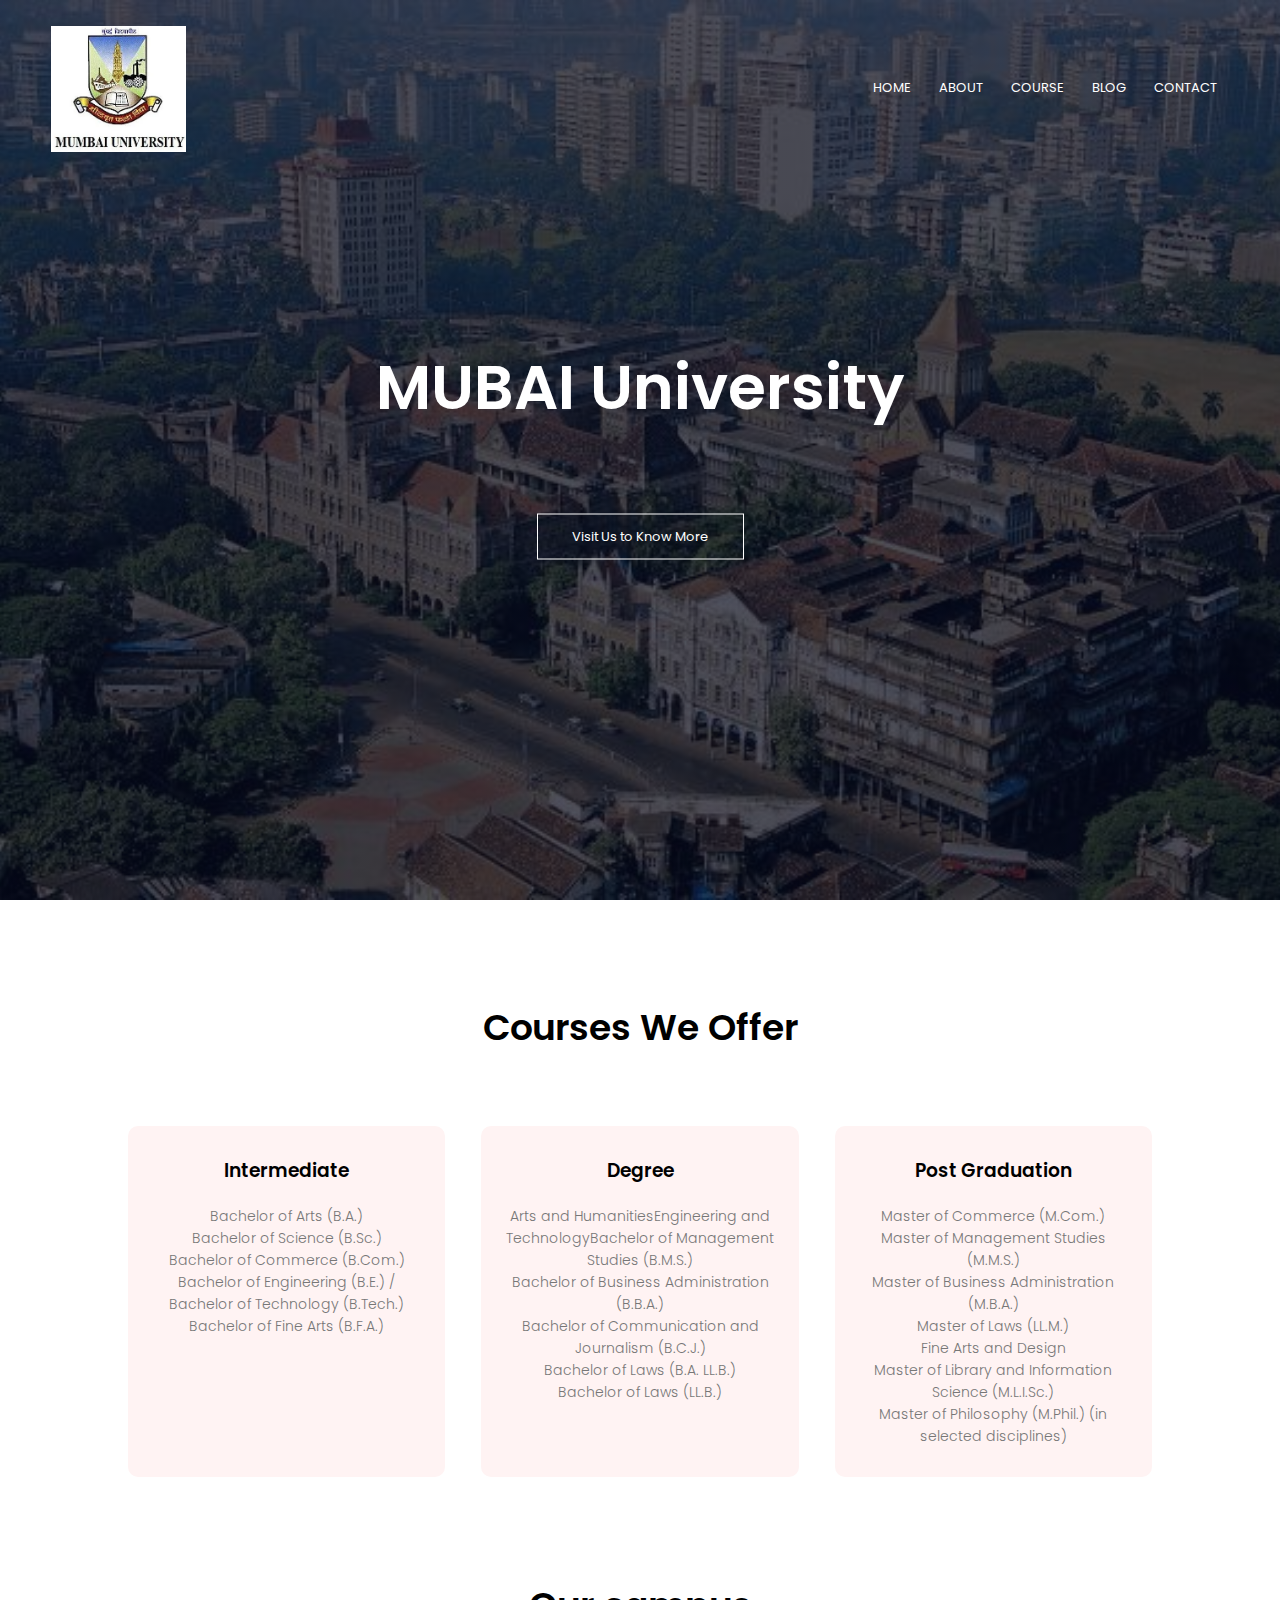
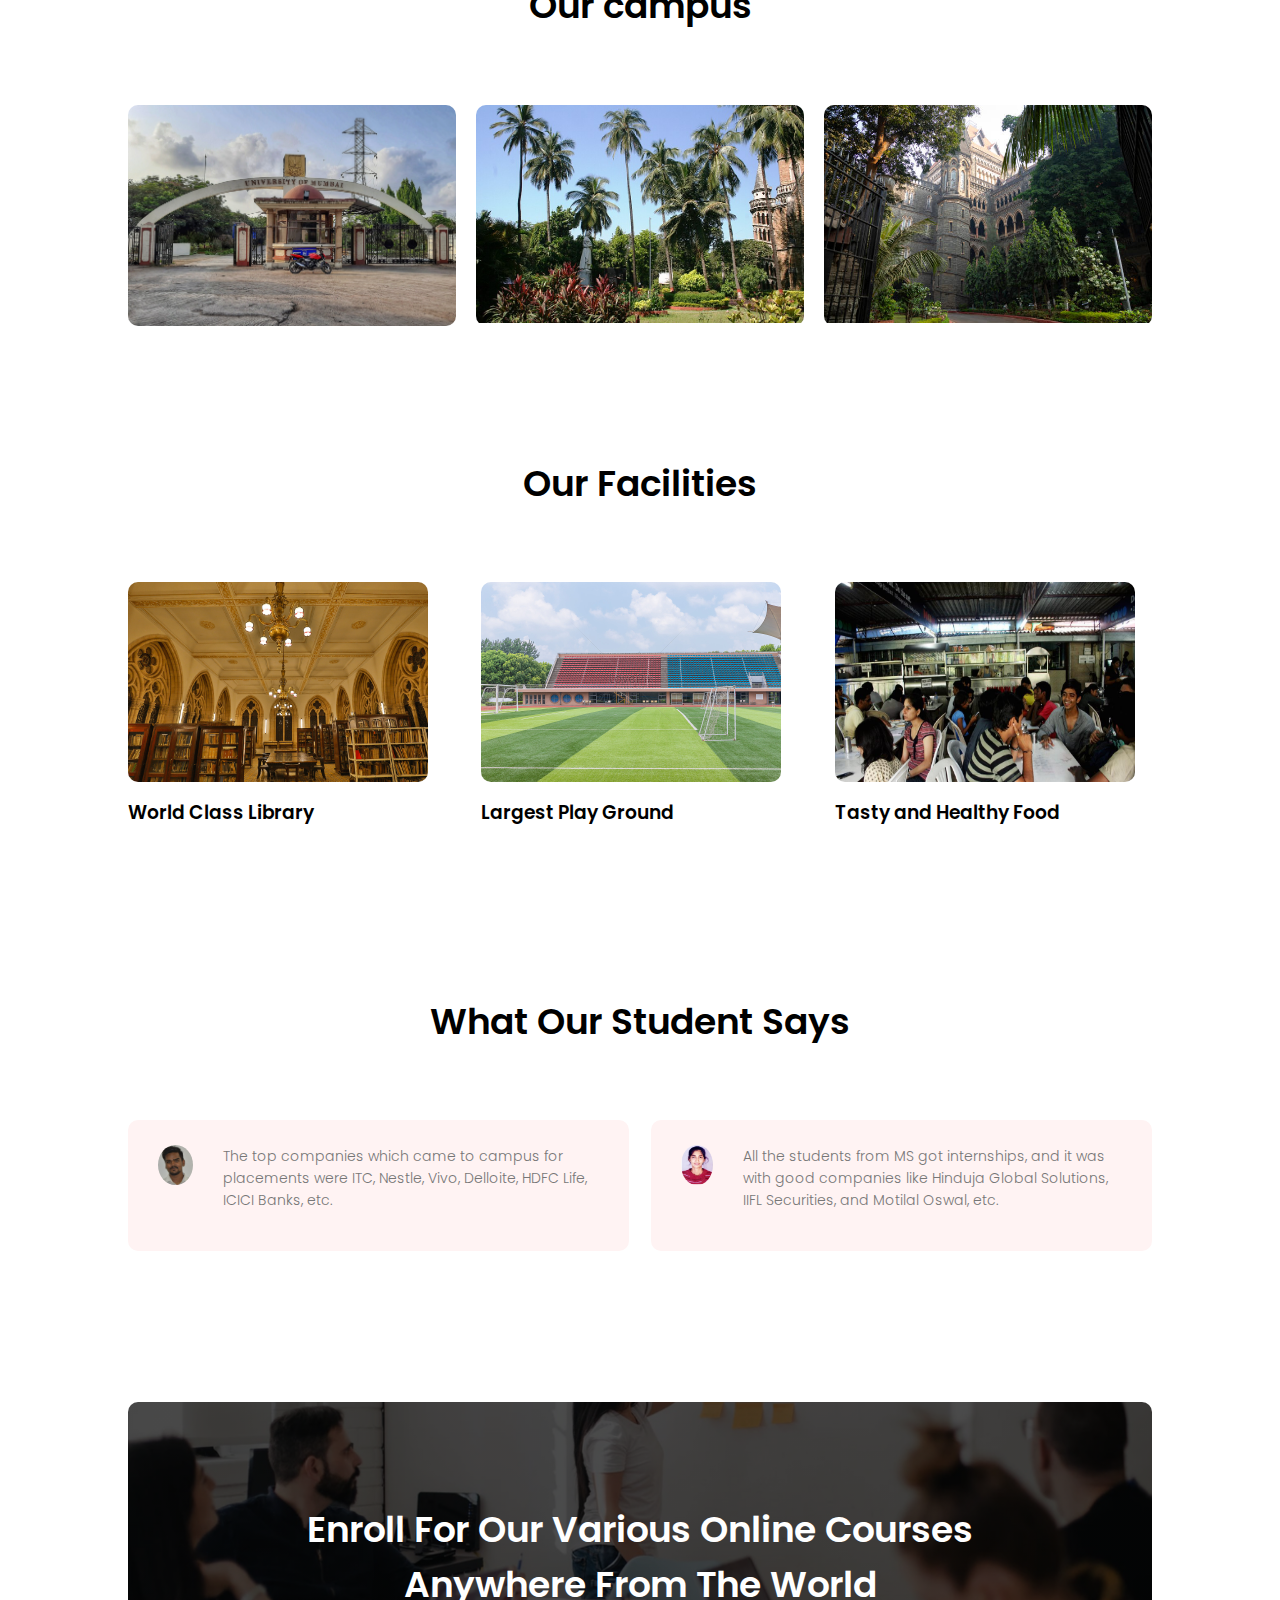
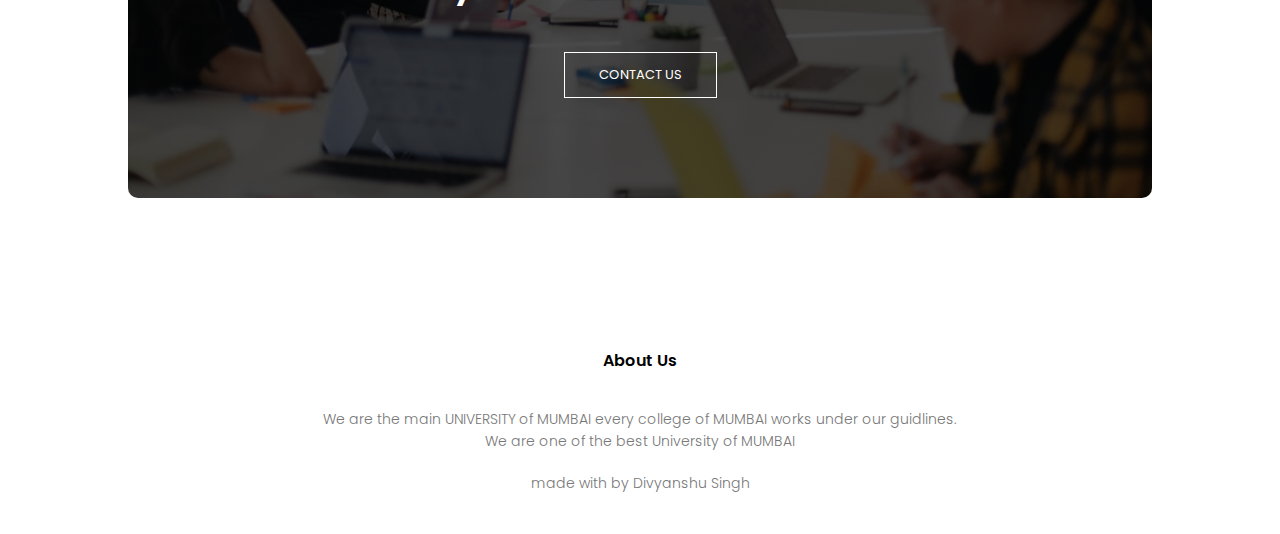
<file: index.html>
<html>
<head>
<meta name="viewport" content="width=device-width, initial-scale=1.0">
<title>MUMBAI UIVERSITY</title>
<link rel="stylesheet" href="style.css">
<link href="https://fonts.googleapis.com/css?family=Poppins:100,200,300,400,600,700&display=swap" rel="stylesheet">
<link rel="stylesheet" href="style.css"> 
</head>
<body>
    <section class="header">
        
        <nav>
            <a href="index.html"><img src="images/Mumbai_University.webp"></a>
            <div class="nav-links" id="navLinks">  
                <i class="fa fa-close" onclick="hideMenu()"></i>
                <ul>
                    <li><a href="index.html">HOME</a></li>
                    <li><a href="about.html">ABOUT</a></li>
                    <li><a href="course.html">COURSE</a></li>
                    <li><a href="blog.html">BLOG</a></li>
                    <li><a href="contact.html">CONTACT</a></li>
                </ul>
            </div>
            <i class="fa fa-bars" onclick="showMenu()"></i>
        </nav>
        
        <div class="text-box">
            <h1>MUBAI University</h1>
            <p></p>
            <a href="contact.html" class="hero-btn">Visit Us to Know More</a>
        </div>
    </section>
    
<!---------- course ----------->
    
    <section class="course">
        <h1>Courses We Offer</h1>
        <p></p>
        <div class="row">
            <div class="course-col">
                <h3>Intermediate</h3>
                <p>Bachelor of Arts (B.A.) <br>Bachelor of Science (B.Sc.) <br> Bachelor of Commerce (B.Com.) <br>Bachelor of Engineering (B.E.) / Bachelor of Technology (B.Tech.) <br>Bachelor of Fine Arts (B.F.A.)</p>
            </div>
            <div class="course-col">
                <h3>Degree</h3>
                <p>Arts and HumanitiesEngineering and TechnologyBachelor of Management Studies (B.M.S.) <br>Bachelor of Business Administration (B.B.A.) <br>Bachelor of Communication and Journalism (B.C.J.) <br> Bachelor of Laws (B.A. LL.B.) <br>Bachelor of Laws (LL.B.)</p>
            </div>
            <div class="course-col">
                <h3>Post Graduation</h3>
                <p>Master of Commerce (M.Com.) <br>Master of Management Studies (M.M.S.) <br>Master of Business Administration (M.B.A.) <br>Master of Laws (LL.M.) <br>Fine Arts and Design <br>Master of Library and Information Science (M.L.I.Sc.) <br>Master of Philosophy (M.Phil.) (in selected disciplines)</p>
            </div>
        </div>
    </section>
    
<!---------- campus ---------->
    
    <section class="campus">
        <h1>Our campus</h1>
        <p></p>
            <div class="row">
                <div class="campus-col">
                    <img src="images/campus1.jpg">
                    <div class="layer">
                        <h3></h3>
                    </div>
                </div>
                <div class="campus-col">
                    <img src="images/campusoppp.JPG">
                    <div class="layer">
                        <h3></h3>
                    </div>
                </div>
                <div class="campus-col">
                    <img src="images/campus3.jpg">
                    <div class="layer">
                        <h3></h3>
                    </div>
                </div>
                
            </div>
    </section>
    
<!---------- Facilities ---------->
    
    <section class="facility">
        <h1>Our Facilities</h1>
        <p></p>
            <div class="row">
                <div class="facility-col">
                    <img src="images/unilibrary.png">
                    <h3>World Class Library</h3>
                    <p></p>
                </div>
                <div class="facility-col">
                    <img src="images/playground.jpg">
                    <h3>Largest Play Ground</h3>
                    <p></p>
                </div>
                <div class="facility-col">
                    <img src="images/canteen.jpg">
                    <h3>Tasty and Healthy Food</h3>
                    <p></p>
                </div>
            </div>
    </section>
    
    
<!---------- testimonials ---------->
    
    <section class="testimonials">
        <h1>What Our Student Says</h1>
        <p></p>
            <div class="row">
                <div class="testimonial-col">
                    <img src="images/3.jpg">
                    <div> 
                        <p>The top companies which came to campus for placements were ITC, Nestle, Vivo, Delloite, HDFC Life, ICICI Banks, etc.</p>
                        <h3></h3>
                        <i class="fa fa-star"></i>
                        <i class="fa fa-star"></i>
                        <i class="fa fa-star"></i>
                        <i class="fa fa-star"></i>
                        <i class="fa fa-star-o"></i>
                    </div>
                </div>
                <div class="testimonial-col">
                    <img src="images/4.jpg">
                    <div>
                        <p>All the students from MS got internships, and it was with good companies like Hinduja Global Solutions, IIFL Securities, and Motilal Oswal, etc.</p>
                        <h3></h3>
                        <i class="fa fa-star"></i>
                        <i class="fa fa-star"></i>
                        <i class="fa fa-star"></i>
                        <i class="fa fa-star"></i>
                        <i class="fa fa-star-half-o"></i>
                    </div>
                </div>
                
            </div>
    </section>
    
<!------ Call To Action ------>

<section class="cta">
    
       <h1>Enroll For Our Various Online Courses<br>Anywhere From The World</h1>
        <a href="contact.html" class="hero-btn">CONTACT US</a>
    
</section>    
 
<!-------- footer ---------->

<section class="footer">
        <h4>About Us</h4>
        <p>We are the main UNIVERSITY of MUMBAI every college of MUMBAI works under our guidlines. <br>We are one of the best University of MUMBAI </p>
        <div class="icons">
            <a href=""><i class="fa fa-facebook"></i></a>
            <a href=""><i class="fa fa-twitter"></i></a>
            <a href=""><i class="fa fa-instagram"></i></a>
            <a href=""><i class="fa fa-linkedin"></i></a>
            
        </div>
        <a href="contact.html" class="footer-link"><p>made with <i class="fa fa-heart-o"></i> by Divyanshu Singh</p></a>
</section>    
  
  
<!----JavaScript for toggle menu---->
<script>
    var navLinks = document.getElementById("navLinks");

    function showMenu() {
        navLinks.style.right = "0";
    }

    function hideMenu() {
        navLinks.style.right = "-200px";
    }
</script> 
    
</body>
</html>
</file>
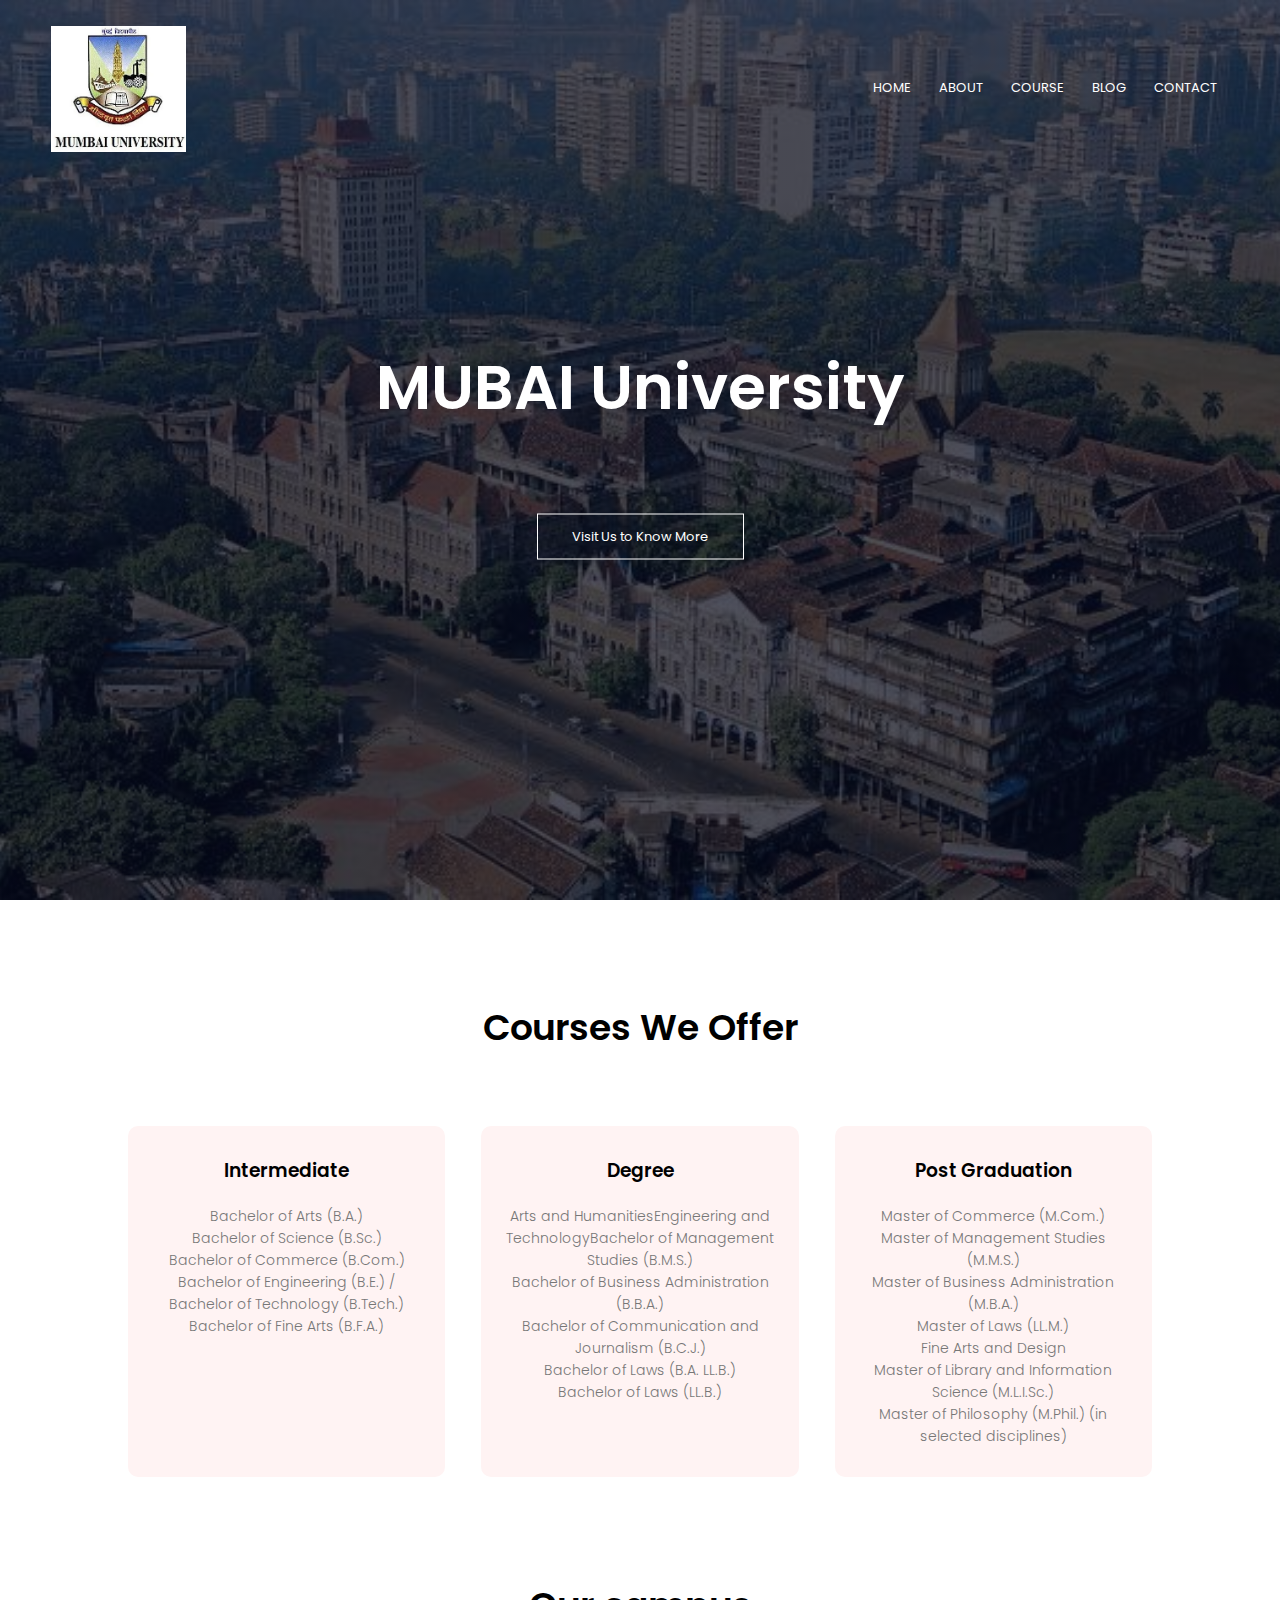
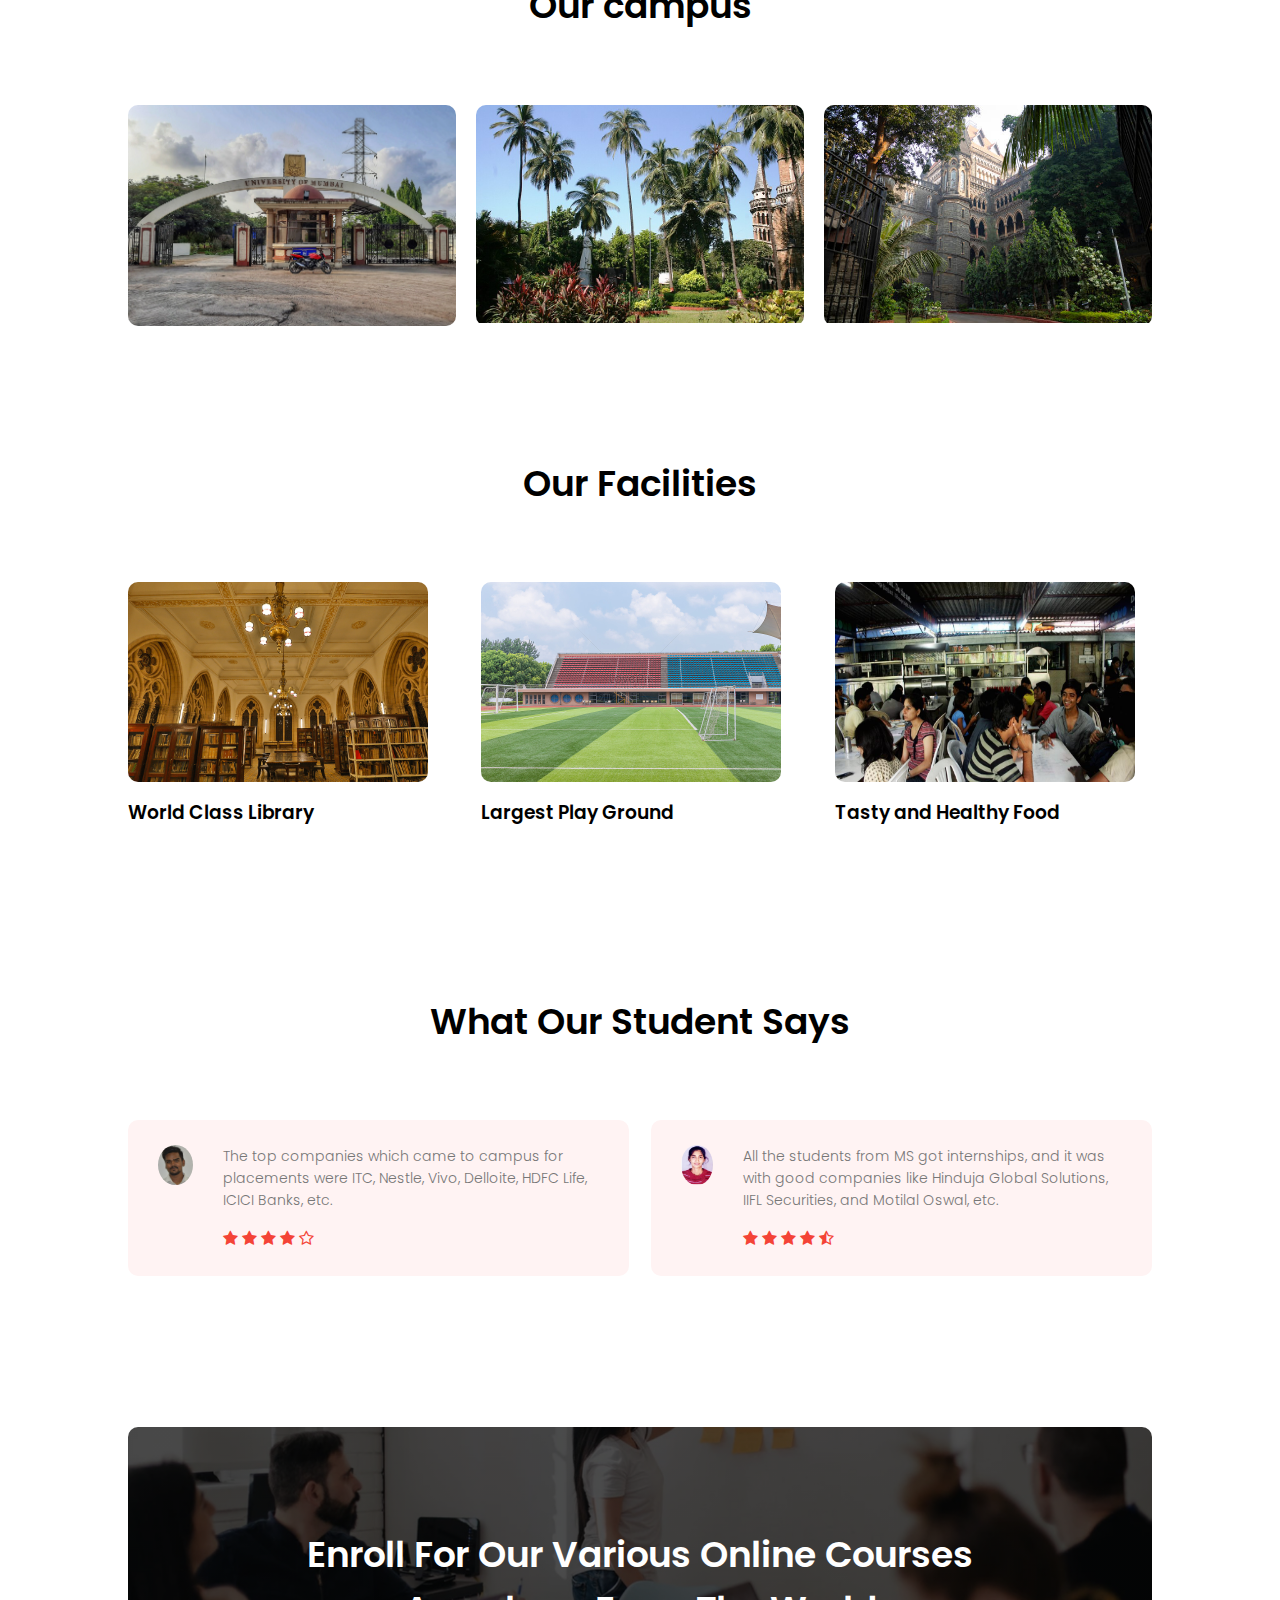
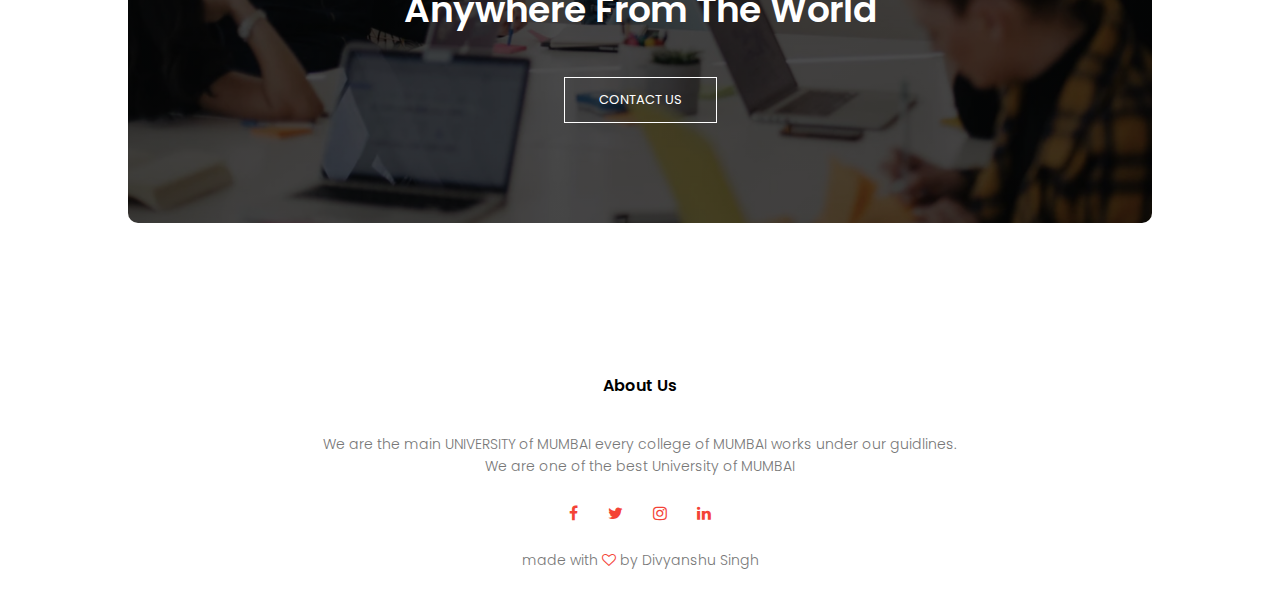
<file: div0616-main/index.html>
<html>
<head>
<meta name="viewport" content="width=device-width, initial-scale=1.0">
<title>MUMBAI UIVERSITY</title>
<link rel="stylesheet" href="style.css">
<link href="https://fonts.googleapis.com/css?family=Poppins:100,200,300,400,600,700&display=swap" rel="stylesheet">
<link rel="stylesheet" href="https://stackpath.bootstrapcdn.com/font-awesome/4.7.0/css/font-awesome.min.css"> 
</head>
<body>
    <section class="header">
        
        <nav>
            <a href="index.html"><img src="images/Mumbai_University.webp"></a>
            <div class="nav-links" id="navLinks">  
                <i class="fa fa-close" onclick="hideMenu()"></i>
                <ul>
                    <li><a href="index.html">HOME</a></li>
                    <li><a href="about.html">ABOUT</a></li>
                    <li><a href="course.html">COURSE</a></li>
                    <li><a href="blog.html">BLOG</a></li>
                    <li><a href="contact.html">CONTACT</a></li>
                </ul>
            </div>
            <i class="fa fa-bars" onclick="showMenu()"></i>
        </nav>
        
        <div class="text-box">
            <h1>MUBAI University</h1>
            <p></p>
            <a href="contact.html" class="hero-btn">Visit Us to Know More</a>
        </div>
    </section>
    
<!---------- course ----------->
    
    <section class="course">
        <h1>Courses We Offer</h1>
        <p></p>
        <div class="row">
            <div class="course-col">
                <h3>Intermediate</h3>
                <p>Bachelor of Arts (B.A.) <br>Bachelor of Science (B.Sc.) <br> Bachelor of Commerce (B.Com.) <br>Bachelor of Engineering (B.E.) / Bachelor of Technology (B.Tech.) <br>Bachelor of Fine Arts (B.F.A.)</p>
            </div>
            <div class="course-col">
                <h3>Degree</h3>
                <p>Arts and HumanitiesEngineering and TechnologyBachelor of Management Studies (B.M.S.) <br>Bachelor of Business Administration (B.B.A.) <br>Bachelor of Communication and Journalism (B.C.J.) <br> Bachelor of Laws (B.A. LL.B.) <br>Bachelor of Laws (LL.B.)</p>
            </div>
            <div class="course-col">
                <h3>Post Graduation</h3>
                <p>Master of Commerce (M.Com.) <br>Master of Management Studies (M.M.S.) <br>Master of Business Administration (M.B.A.) <br>Master of Laws (LL.M.) <br>Fine Arts and Design <br>Master of Library and Information Science (M.L.I.Sc.) <br>Master of Philosophy (M.Phil.) (in selected disciplines)</p>
            </div>
        </div>
    </section>
    
<!---------- campus ---------->
    
    <section class="campus">
        <h1>Our campus</h1>
        <p></p>
            <div class="row">
                <div class="campus-col">
                    <img src="images/campus1.jpg">
                    <div class="layer">
                        <h3></h3>
                    </div>
                </div>
                <div class="campus-col">
                    <img src="images/campusoppp.JPG">
                    <div class="layer">
                        <h3></h3>
                    </div>
                </div>
                <div class="campus-col">
                    <img src="images/campus3.jpg">
                    <div class="layer">
                        <h3></h3>
                    </div>
                </div>
                
            </div>
    </section>
    
<!---------- Facilities ---------->
    
    <section class="facility">
        <h1>Our Facilities</h1>
        <p></p>
            <div class="row">
                <div class="facility-col">
                    <img src="images/unilibrary.png">
                    <h3>World Class Library</h3>
                    <p></p>
                </div>
                <div class="facility-col">
                    <img src="images/playground.jpg">
                    <h3>Largest Play Ground</h3>
                    <p></p>
                </div>
                <div class="facility-col">
                    <img src="images/canteen.jpg">
                    <h3>Tasty and Healthy Food</h3>
                    <p></p>
                </div>
            </div>
    </section>
    
    
<!---------- testimonials ---------->
    
    <section class="testimonials">
        <h1>What Our Student Says</h1>
        <p></p>
            <div class="row">
                <div class="testimonial-col">
                    <img src="images/3.jpg">
                    <div> 
                        <p>The top companies which came to campus for placements were ITC, Nestle, Vivo, Delloite, HDFC Life, ICICI Banks, etc.</p>
                        <h3></h3>
                        <i class="fa fa-star"></i>
                        <i class="fa fa-star"></i>
                        <i class="fa fa-star"></i>
                        <i class="fa fa-star"></i>
                        <i class="fa fa-star-o"></i>
                    </div>
                </div>
                <div class="testimonial-col">
                    <img src="images/4.jpg">
                    <div>
                        <p>All the students from MS got internships, and it was with good companies like Hinduja Global Solutions, IIFL Securities, and Motilal Oswal, etc.</p>
                        <h3></h3>
                        <i class="fa fa-star"></i>
                        <i class="fa fa-star"></i>
                        <i class="fa fa-star"></i>
                        <i class="fa fa-star"></i>
                        <i class="fa fa-star-half-o"></i>
                    </div>
                </div>
                
            </div>
    </section>
    
<!------ Call To Action ------>

<section class="cta">
    
       <h1>Enroll For Our Various Online Courses<br>Anywhere From The World</h1>
        <a href="https://www.youtube.com/c/EasyTutorialsVideo?sub_confirmation=1" class="hero-btn">CONTACT US</a>
    
</section>    
 
<!-------- footer ---------->

<section class="footer">
        <h4>About Us</h4>
        <p>We are the main UNIVERSITY of MUMBAI every college of MUMBAI works under our guidlines. <br>We are one of the best University of MUMBAI </p>
        <div class="icons">
            <a href=""><i class="fa fa-facebook"></i></a>
            <a href=""><i class="fa fa-twitter"></i></a>
            <a href=""><i class="fa fa-instagram"></i></a>
            <a href=""><i class="fa fa-linkedin"></i></a>
            
        </div>
        <a href="https://www.youtube.com/c/EasyTutorialsVideo?sub_confirmation=1" class="footer-link"><p>made with <i class="fa fa-heart-o"></i> by Divyanshu Singh</p></a>
</section>    
  
  
<!----JavaScript for toggle menu---->
<script>
    var navLinks = document.getElementById("navLinks");

    function showMenu() {
        navLinks.style.right = "0";
    }

    function hideMenu() {
        navLinks.style.right = "-200px";
    }
</script> 
    
</body>
</html>
</file>
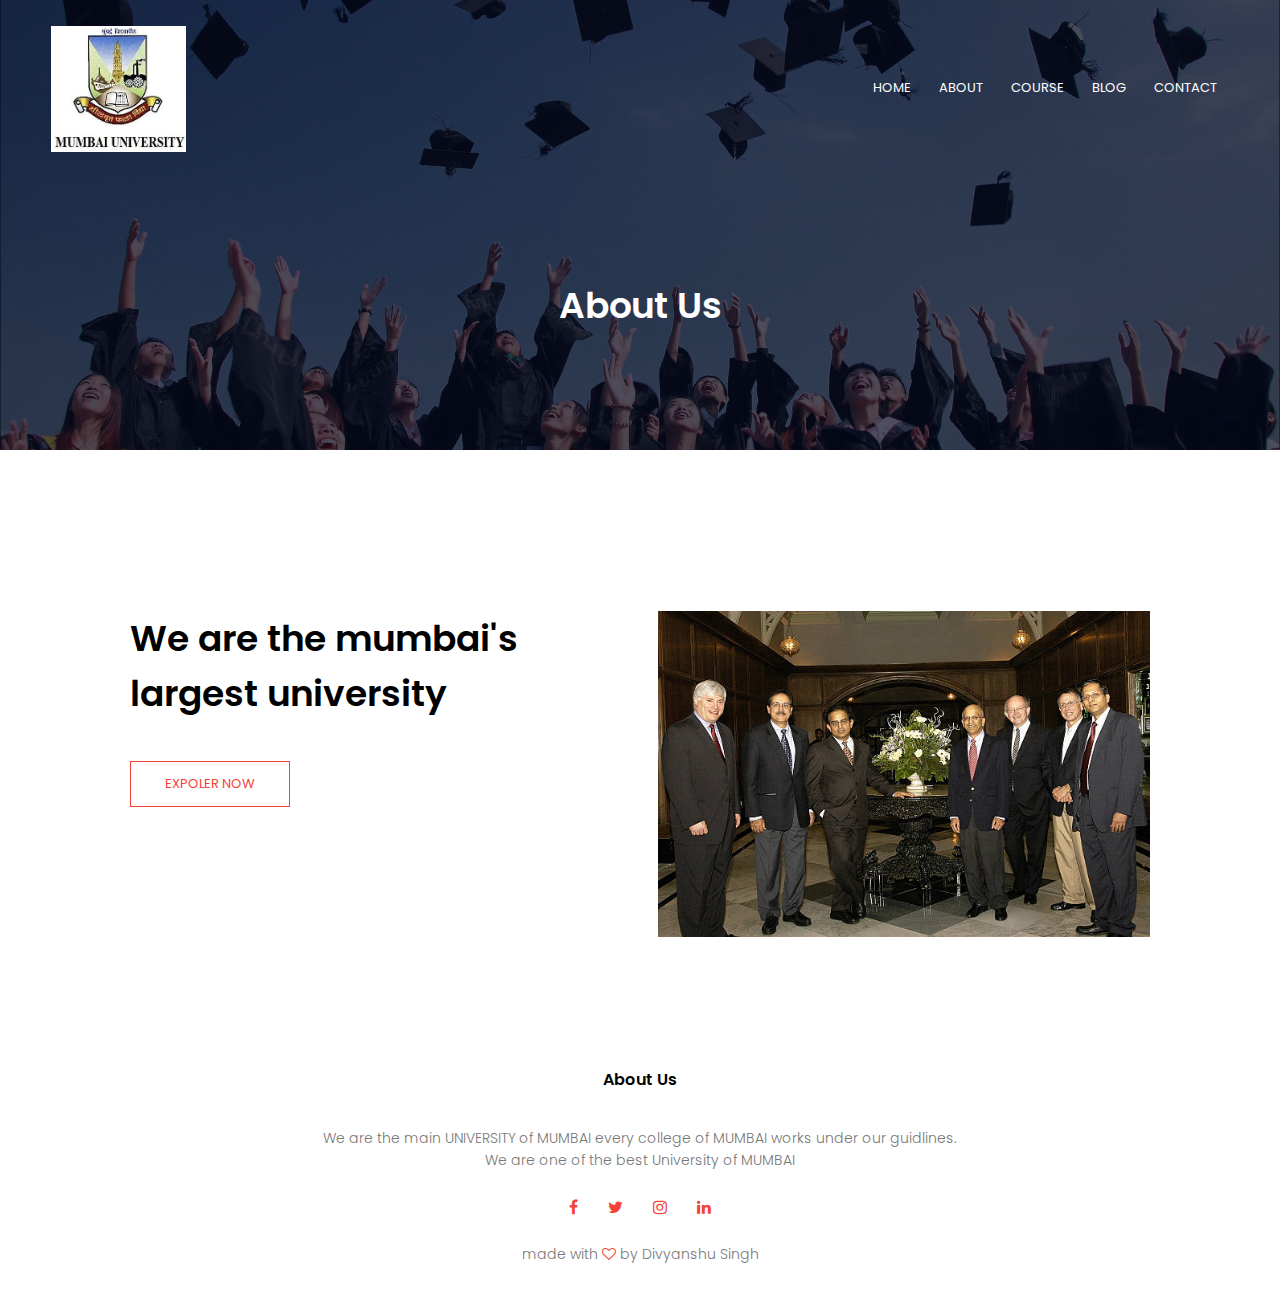
<file: about.html>
<html>
<head>
<meta name="viewport" content="width=device-width, initial-scale=1.0">
<title>University Website Design</title>
<link rel="stylesheet" href="style.css">
<link href="https://fonts.googleapis.com/css?family=Poppins:100,200,300,400,600,700&display=swap" rel="stylesheet">
<link rel="stylesheet" href="https://stackpath.bootstrapcdn.com/font-awesome/4.7.0/css/font-awesome.min.css"> 
</head>
<body>
    <section class="sub-header">
        <nav>
            <a href="index.html"><img src="images/Mumbai_University.webp"></a>
            <div class="nav-links" id="navLinks">  
                <i class="fa fa-close" onclick="hideMenu()"></i>
                <ul>
                    <li><a href="index.html">HOME</a></li>
                    <li><a href="about.html">ABOUT</a></li>
                    <li><a href="course.html">COURSE</a></li>
                    <li><a href="blog.html">BLOG</a></li>
                    <li><a href="contact.html">CONTACT</a></li>
                </ul>
            </div>
            <i class="fa fa-bars" onclick="showMenu()"></i>
        </nav>   
            <h1>About Us</h1>
    </section>
    
    
<!------- about us content -------->
    
<section class="about-us">
    <div class="row">
        <div class="about-col">
            <h1>We are the mumbai's largest university</h1>     
            <p></p>
            <a href="https://mu.ac.in/" class="hero-btn red-btn">EXPOLER NOW</a>
        </div>
        <div class="about-col">
            <img src="images/faculty.jpg">
        </div>
    </div>    
</section>
    
<!-------- footer ---------->

<section class="footer">
        <h4>About Us</h4>
        <p>We are the main UNIVERSITY of MUMBAI every college of MUMBAI works under our guidlines. <br>We are one of the best University of MUMBAI </p>
        <div class="icons">
            <i class="fa fa-facebook"></i>
            <i class="fa fa-twitter"></i>
            <i class="fa fa-instagram"></i>
            <i class="fa fa-linkedin"></i>
        </div>
        <p>made with <i class="fa fa-heart-o"></i> by Divyanshu Singh</p>
</section>    
  
  
<!----JavaScript for toggle menu---->
<script>
    var navLinks = document.getElementById("navLinks");

    function showMenu() {
        navLinks.style.right = "0";
    }

    function hideMenu() {
        navLinks.style.right = "-200px";
    }
</script> 
    
</body>
</html>
</file>
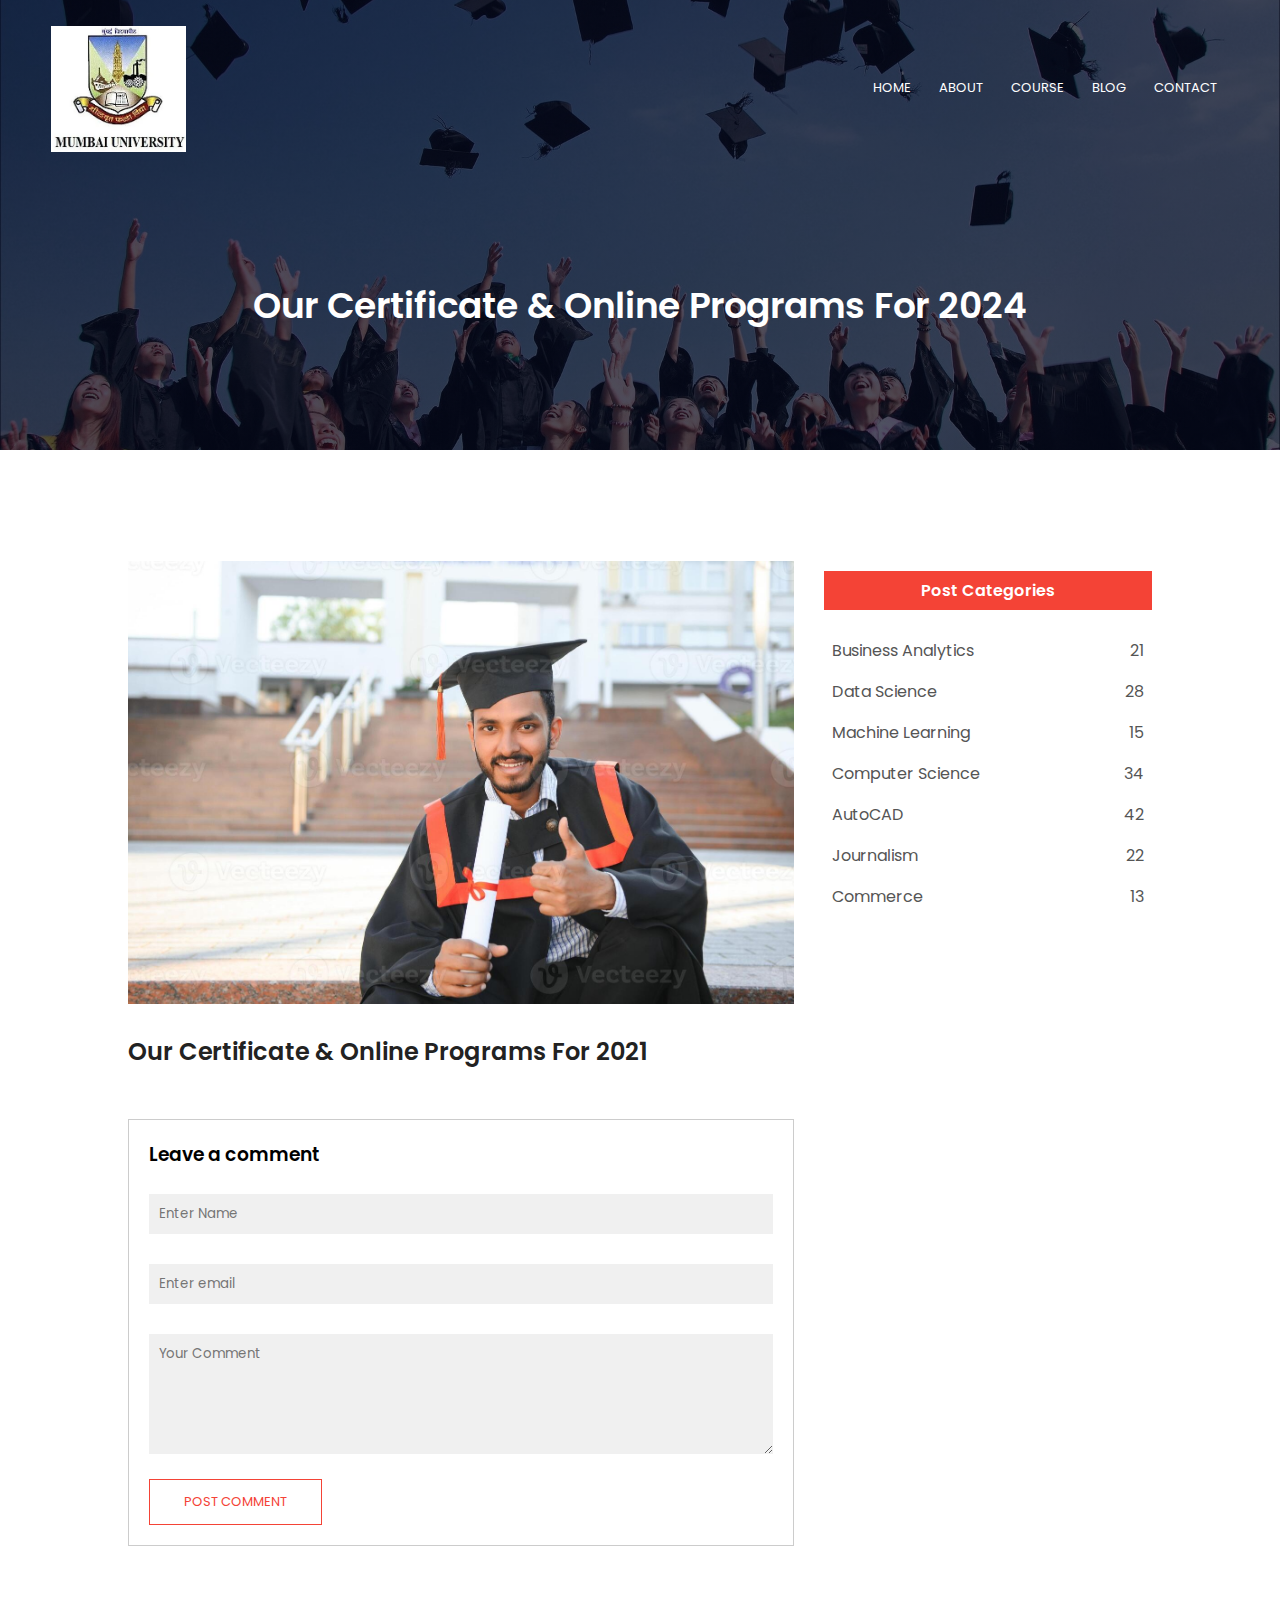
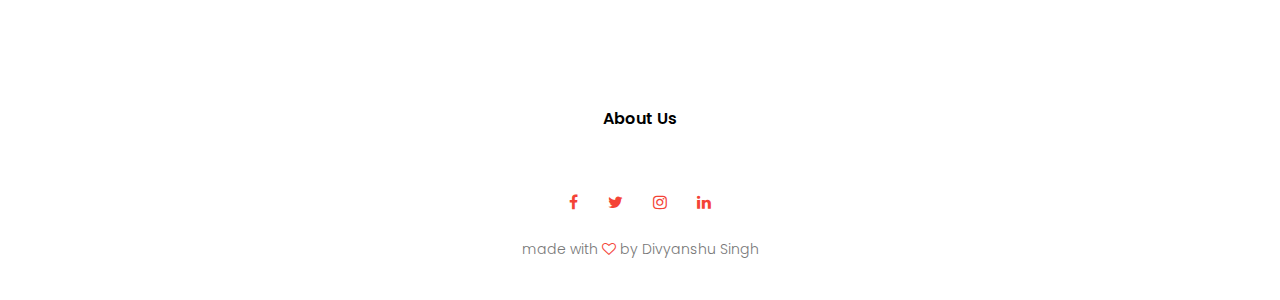
<file: blog.html>
<html>
<head>
<meta name="viewport" content="width=device-width, initial-scale=1.0">
<title>University Website Design </title>
<link rel="stylesheet" href="style.css">
<link href="https://fonts.googleapis.com/css?family=Poppins:100,200,300,400,600,700&display=swap" rel="stylesheet">
<link rel="stylesheet" href="https://stackpath.bootstrapcdn.com/font-awesome/4.7.0/css/font-awesome.min.css"> 
</head>
<body>
    <section class="sub-header">
        <nav>
            <a href="index.html"><img src="images/Mumbai_University.webp"></a>
            <div class="nav-links" id="navLinks">  
                <i class="fa fa-close" onclick="hideMenu()"></i>
                <ul>
                    <li><a href="index.html">HOME</a></li>
                    <li><a href="about.html">ABOUT</a></li>
                    <li><a href="course.html">COURSE</a></li>
                    <li><a href="blog.html">BLOG</a></li>
                    <li><a href="contact.html">CONTACT</a></li>
                </ul>
            </div>
            <i class="fa fa-bars" onclick="showMenu()"></i>
        </nav>
            <h1>Our Certificate & Online Programs For 2024</h1>
    </section>
    
<!---------- Blog Page Content ---------->
    
    <section class="blog-content">
    <div class="row">
    <div class="blog-left">
        <img src="images/certidifcete.jpg">
        <h2>Our Certificate & Online Programs For 2021</h2>
        
        <p></p>
        
        <div class="comment-box">
            <h3>Leave a comment</h3>
            <form class="comment-form">
                    <input type="text" placeholder="Enter Name">
                    <input type="email" placeholder="Enter email">
                    <textarea rows="5" placeholder="Your Comment"></textarea>
                    <button type="submit" class="hero-btn red-btn">POST COMMENT</button>
            </form>
        </div>
    </div>
        
    <div class="blog-right">
        
        
            <h3>Post Categories</h3>
            <div>
                <span>Business Analytics</span>
                <span>21</span>
            </div>
            <div>
                <span>Data Science</span>
                <span>28</span>
            </div>
            <div>
                <span>Machine Learning</span>
                <span>15</span>
            </div>
            <div>
                <span>Computer Science</span>
                <span>34</span>
            </div>
            <div>
                <span>AutoCAD</span>
                <span>42</span>
            </div>
            <div>
                <span>Journalism</span>
                <span>22</span>
            </div>
            <div>
                <span>Commerce</span>
                <span>13</span>
            </div>
           
        </div> 
    
    </div>
    </section>
    
<!-------- footer ---------->

<section class="footer">
        <h4>About Us</h4>
        <p></p>
        <div class="icons">
            <a href="https://www.facebook.com/"><i class="fa fa-facebook"></i></a>
    <a href="https://x.com/Divyanshu_s06"><i class="fa fa-twitter"></i></a>
    <a href="https://www.instagram.com/divyanshu_singhhh/"><i class="fa fa-instagram"></i></a>
    <a href="https://www.linkedin.com/in/divyanshu-singh-123456789/"><i class="fa fa-linkedin"></i></a>
        </div>
        <p>made with <i class="fa fa-heart-o"></i> by Divyanshu Singh</p>
</section>    
  
  
<!----JavaScript for toggle menu---->
<script>
    var navLinks = document.getElementById("navLinks");

    function showMenu() {
        navLinks.style.right = "0";
    }

    function hideMenu() {
        navLinks.style.right = "-200px";
    }
</script> 
    
</body>
</html>
</file>
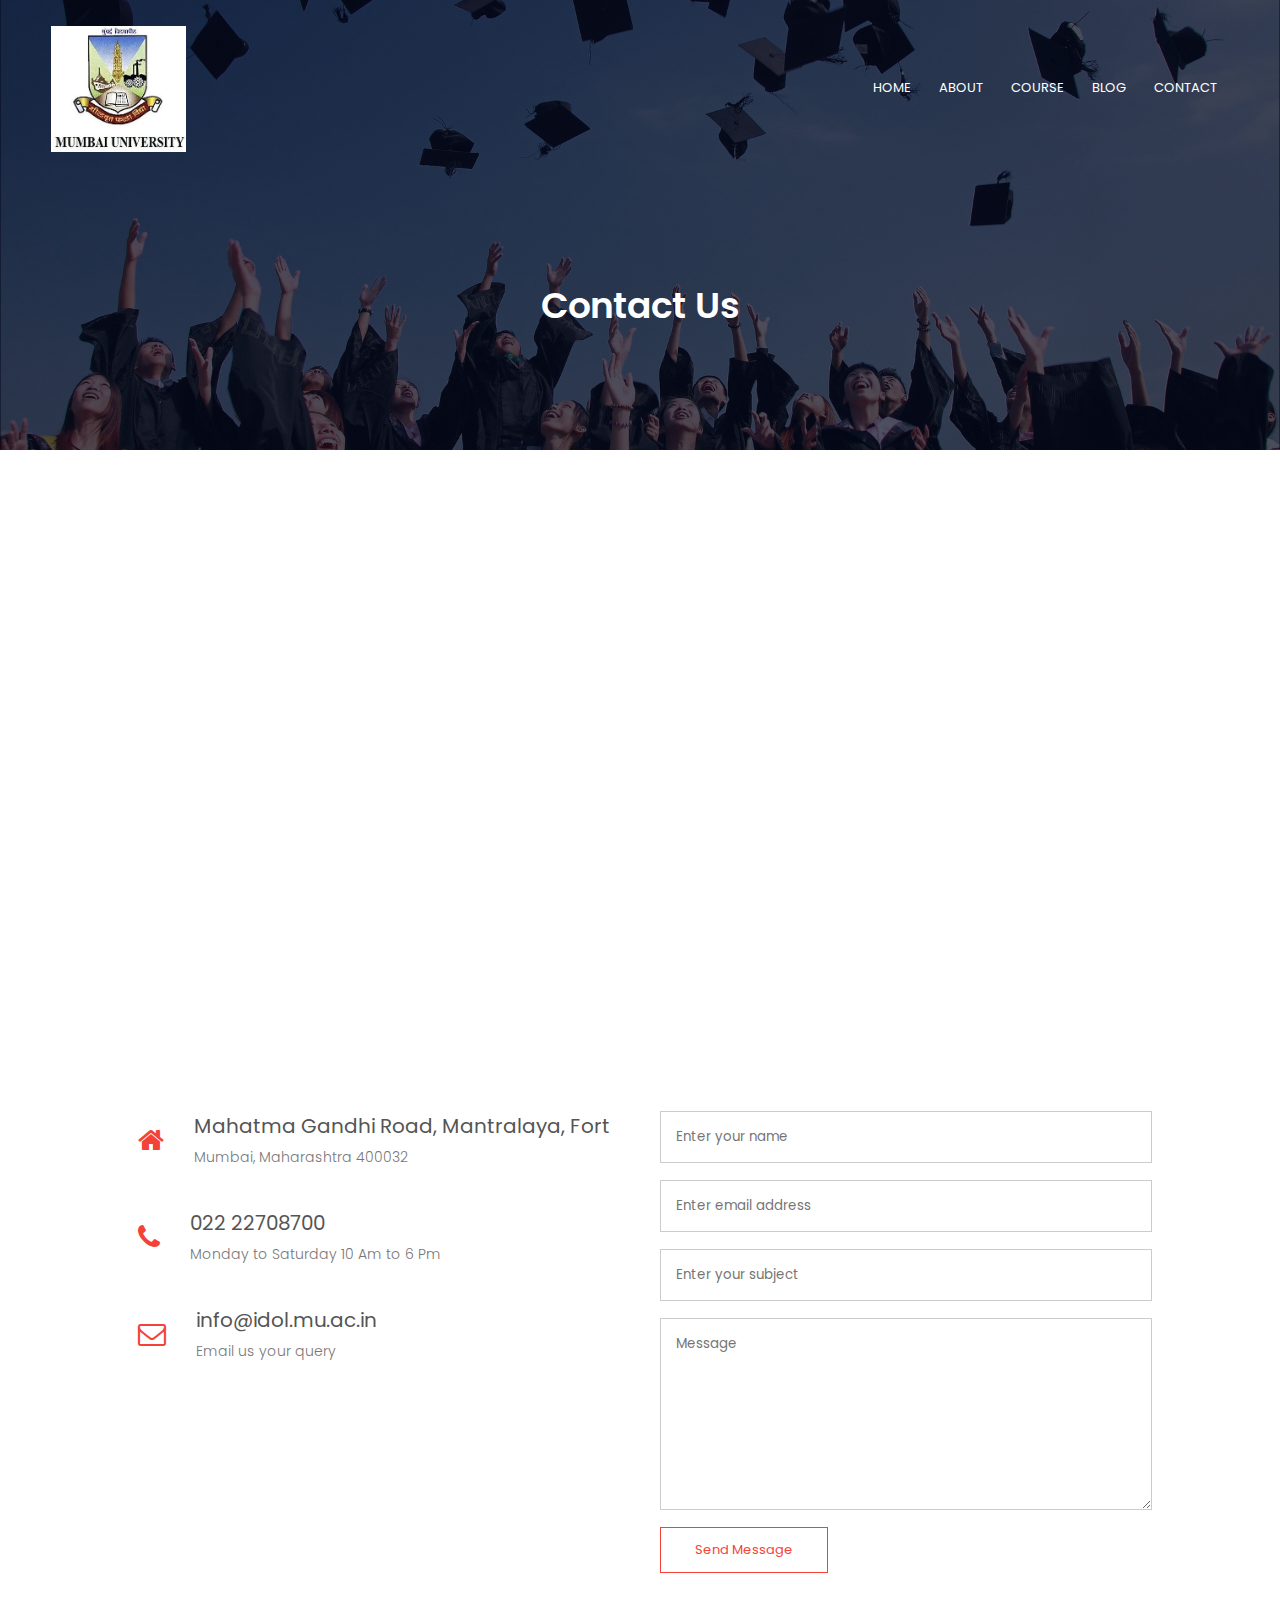
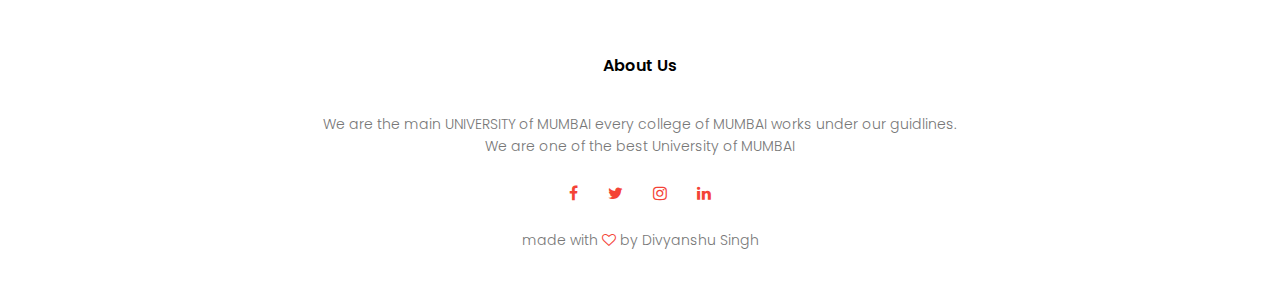
<file: contact.html>
<html>
<head>
<meta name="viewport" content="width=device-width, initial-scale=1.0">
<title>Mumbai University </title>
<link rel="stylesheet" href="style.css">
<link href="https://fonts.googleapis.com/css?family=Poppins:100,200,300,400,600,700&display=swap" rel="stylesheet">
<link rel="stylesheet" href="https://stackpath.bootstrapcdn.com/font-awesome/4.7.0/css/font-awesome.min.css"> 
</head>
<body>
    <section class="sub-header">
        <nav>
            <a href="index.html"><img src="images/Mumbai_University.webp"></a>
            <div class="nav-links" id="navLinks">  
                <i class="fa fa-close" onclick="hideMenu()"></i>
                <ul>
                    <li><a href="index.html">HOME</a></li>
                    <li><a href="about.html">ABOUT</a></li>
                    <li><a href="course.html">COURSE</a></li>
                    <li><a href="blog.html">BLOG</a></li>
                    <li><a href="contact.html">CONTACT</a></li>
                </ul>
            </div>
            <i class="fa fa-bars" onclick="showMenu()"></i>
        </nav>
            <h1>Contact Us</h1>
    </section>
    
    
<!------- Contact Us ------->

    
    <section class="location">
            <iframe src="https://www.google.com/maps/embed?pb=!1m18!1m12!1m3!1d3774.0458928251137!2d72.82845362504824!3d18.929362682245195!2m3!1f0!2f0!3f0!3m2!1i1024!2i768!4f13.1!3m3!1m2!1s0x3be7d1c31de0a5d9%3A0x7a593c99f631b64f!2sUniversity%20of%20Mumbai!5e0!3m2!1sen!2sin!4v1735914925841!5m2!1sen!2sin" width="600" height="450" style="border:0;" allowfullscreen="" loading="lazy" referrerpolicy="no-referrer-when-downgrade" width="720" height="445" frameborder="0" style="border:0" allowfullscreen></iframe>
    </section>
    
    <section class="contact-us">
            <div class="row">
                <div class="contact-col">
                    <div>
                        <i class="fa fa-home"></i>
                        <span>
                            <h5>Mahatma Gandhi Road, Mantralaya, Fort</h5>
                            <p> Mumbai, Maharashtra 400032</p>
                        </span>
                    </div>
                    <div>
                        <i class="fa fa-phone"></i>
                        <span>
                            <h5>022 22708700</h5>
                            <p>Monday to Saturday 10 Am to 6 Pm</p>
                        </span>
                    </div>
                    <div>
                        <i class="fa fa-envelope-o"></i>
                        <span>
                            <h5> info@idol.mu.ac.in</h5>
                            <p>Email us your query</p>
                        </span>
                    </div>
                </div>
                <div class="contact-col">
                    <form method="post" action="contact-form-handler.php">
                    <input type="text" name="name" placeholder="Enter your name" required>
                    <input type="email" name="email" placeholder="Enter email address" required>
                    <input type="text" name="subject" placeholder="Enter your subject" required>
                    <textarea rows="8" name="message" placeholder="Message" required></textarea>
                    <button type="submit" class="hero-btn red-btn">Send Message</button>
                    </form> 
                </div>
            </div>
    </section>
    
<!-------- footer ---------->

<section class="footer">
        <h4>About Us</h4>
        <p>We are the main UNIVERSITY of MUMBAI every college of MUMBAI works under our guidlines. <br>We are one of the best University of MUMBAI </p>
        <div class="icons">
             <a href="https://www.facebook.com/"><i class="fa fa-facebook"></i></a>
             <a href="https://x.com/Divyanshu_s06"><i class="fa fa-twitter"></i></a>
             <a href="https://www.instagram.com/divyanshu_singhhh/"><i class="fa fa-instagram"></i></a>
             <a href="https://www.linkedin.com/in/divyanshu-singh-123456789/"><i class="fa fa-linkedin"></i></a>
        </div>
        <p>made with <i class="fa fa-heart-o"></i> by Divyanshu Singh</p>
</section>    
  
  
<!----JavaScript for toggle menu---->
<script>
    var navLinks = document.getElementById("navLinks");

    function showMenu() {
        navLinks.style.right = "0";
    }

    function hideMenu() {
        navLinks.style.right = "-200px";
    }
</script> 
    
</body>
</html>
</file>
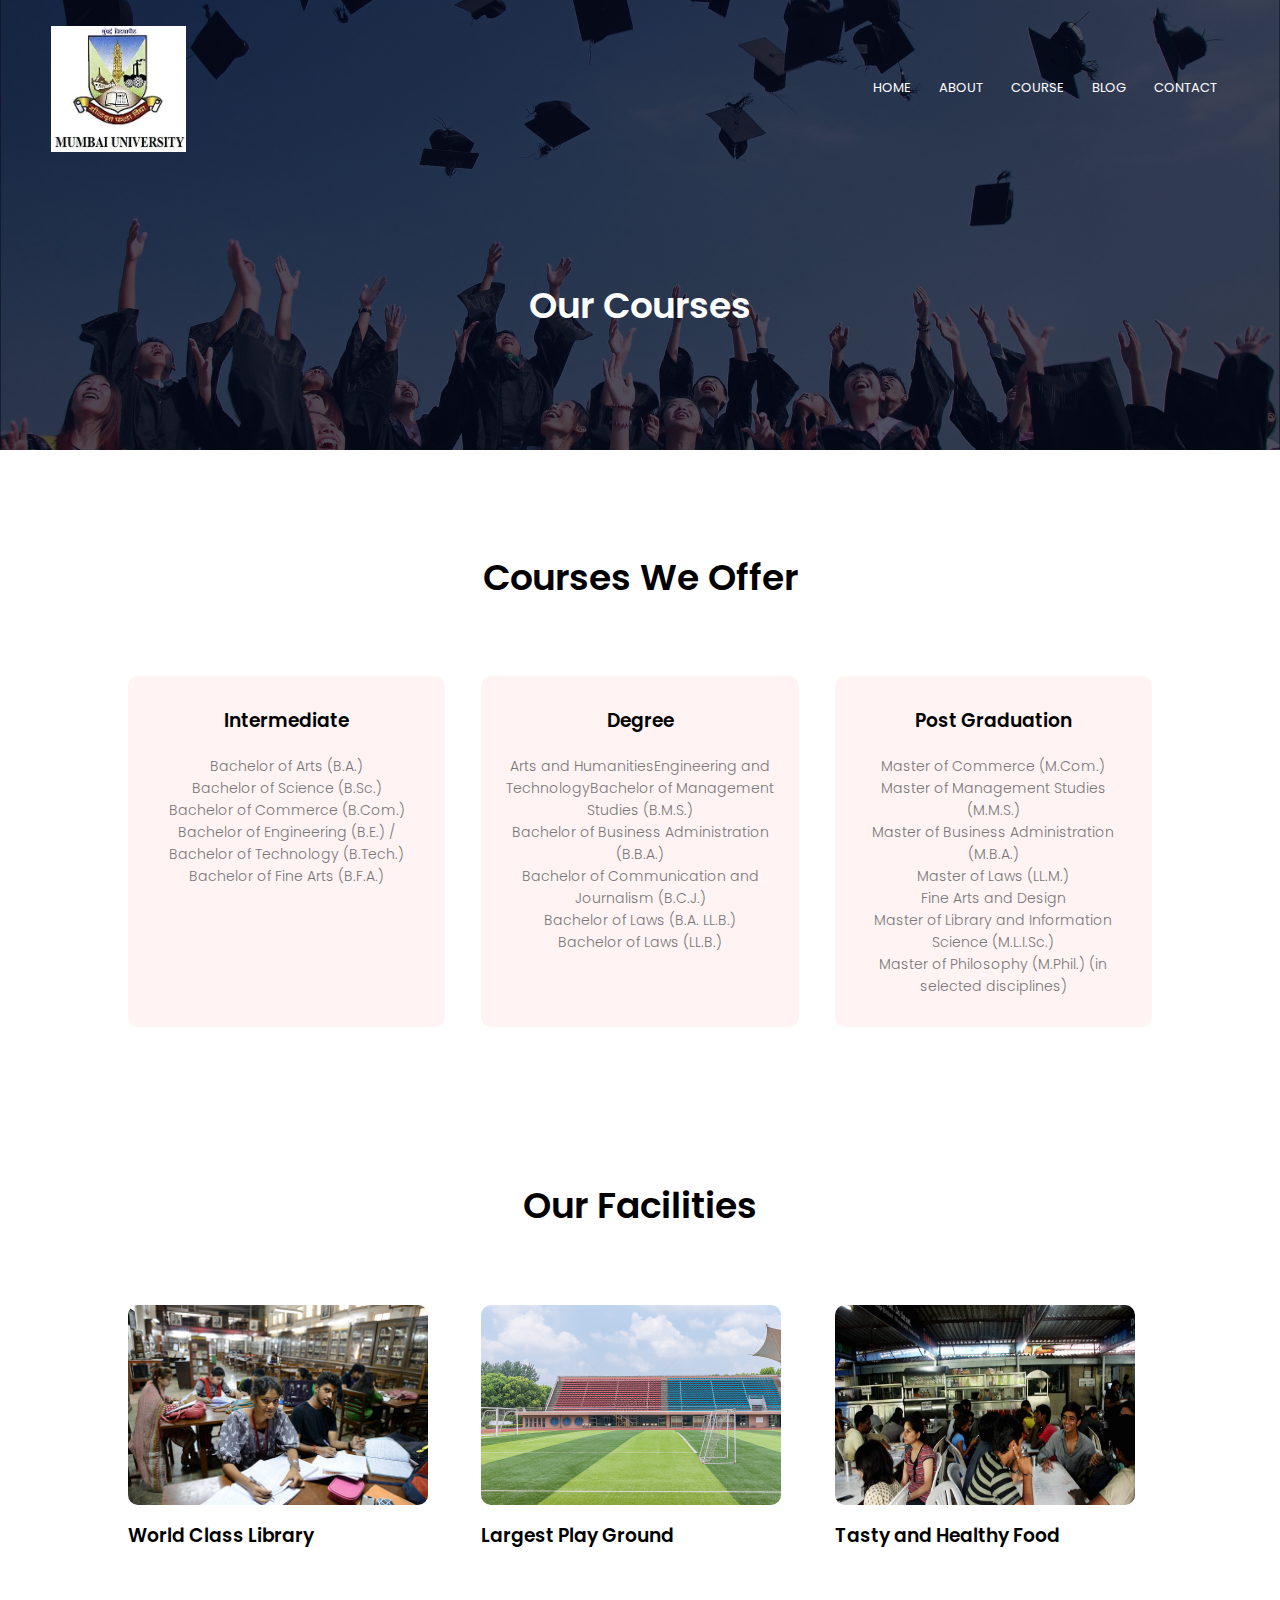
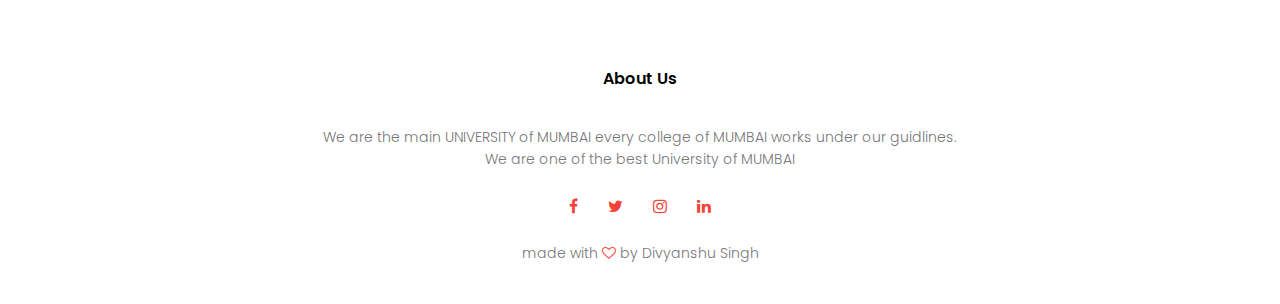
<file: course.html>
<html>
<head>
<meta name="viewport" content="width=device-width, initial-scale=1.0">
<title>MUMBAI University</title>
<link rel="stylesheet" href="style.css">
<link href="https://fonts.googleapis.com/css?family=Poppins:100,200,300,400,600,700&display=swap" rel="stylesheet">
<link rel="stylesheet" href="https://stackpath.bootstrapcdn.com/font-awesome/4.7.0/css/font-awesome.min.css"> 
</head>
<body>
    <section class="sub-header">
        <nav>
            <a href="index.html"><img src="images/Mumbai_University.webp"></a>
            <div class="nav-links" id="navLinks">  
                <i class="fa fa-close" onclick="hideMenu()"></i>
                <ul>
                    <li><a href="index.html">HOME</a></li>
                    <li><a href="about.html">ABOUT</a></li>
                    <li><a href="course.html">COURSE</a></li>
                    <li><a href="blog.html">BLOG</a></li>
                    <li><a href="contact.html">CONTACT</a></li>
                </ul>
            </div>
            <i class="fa fa-bars" onclick="showMenu()"></i>
        </nav>
            <h1>Our Courses</h1>
    </section>
    
    
<!---------- course ----------->
    
    <section class="course">
        <h1>Courses We Offer</h1>
        <p></p>
        <div class="row">
            <div class="course-col">
                <h3>Intermediate</h3>
                <p>Bachelor of Arts (B.A.) <br>Bachelor of Science (B.Sc.) <br> Bachelor of Commerce (B.Com.) <br>Bachelor of Engineering (B.E.) / Bachelor of Technology (B.Tech.) <br>Bachelor of Fine Arts (B.F.A.)</p>
            </div>
            <div class="course-col">
                <h3>Degree</h3>
                <p>Arts and HumanitiesEngineering and TechnologyBachelor of Management Studies (B.M.S.) <br>Bachelor of Business Administration (B.B.A.) <br>Bachelor of Communication and Journalism (B.C.J.) <br> Bachelor of Laws (B.A. LL.B.) <br>Bachelor of Laws (LL.B.)
                </p>
            </div>
            <div class="course-col">
                <h3>Post Graduation</h3>
                <p>Master of Commerce (M.Com.) <br>Master of Management Studies (M.M.S.) <br>Master of Business Administration (M.B.A.) <br>Master of Laws (LL.M.) <br>Fine Arts and Design <br>Master of Library and Information Science (M.L.I.Sc.) <br>Master of Philosophy (M.Phil.) (in selected disciplines)</p>
            </div>
        </div>
    </section>
    
<!---------- Facilities ---------->
    
    <section class="facility">
        <h1>Our Facilities</h1>
        <p></p>
            <div class="row">
                <div class="facility-col">
                    <img src="images/library.jpg">
                    <h3>World Class Library</h3>
                    <p></p>
                </div>
                <div class="facility-col">
                    <img src="images/playground.jpg">
                    <h3>Largest Play Ground</h3>
                    <p></p>
                </div>
                <div class="facility-col">
                    <img src="images/canteen.jpg">
                    <h3>Tasty and Healthy Food</h3>
                    <p></p>
                </div>
            </div>
    </section>
    
<!-------- footer ---------->

<section class="footer">
        <h4>About Us</h4>
        <p>We are the main UNIVERSITY of MUMBAI every college of MUMBAI works under our guidlines. <br>We are one of the best University of MUMBAI </p>
        <div class="icons">
            <i class="fa fa-facebook"></i>
            <i class="fa fa-twitter"></i>
            <i class="fa fa-instagram"></i>
            <i class="fa fa-linkedin"></i>
        </div>
        <p>made with <i class="fa fa-heart-o"></i> by Divyanshu Singh</p>
</section>    
  
  
<!----JavaScript for toggle menu---->
<script>
    var navLinks = document.getElementById("navLinks");

    function showMenu() {
        navLinks.style.right = "0";
    }

    function hideMenu() {
        navLinks.style.right = "-200px";
    }
</script>  
    
</body>
</html>
</file>
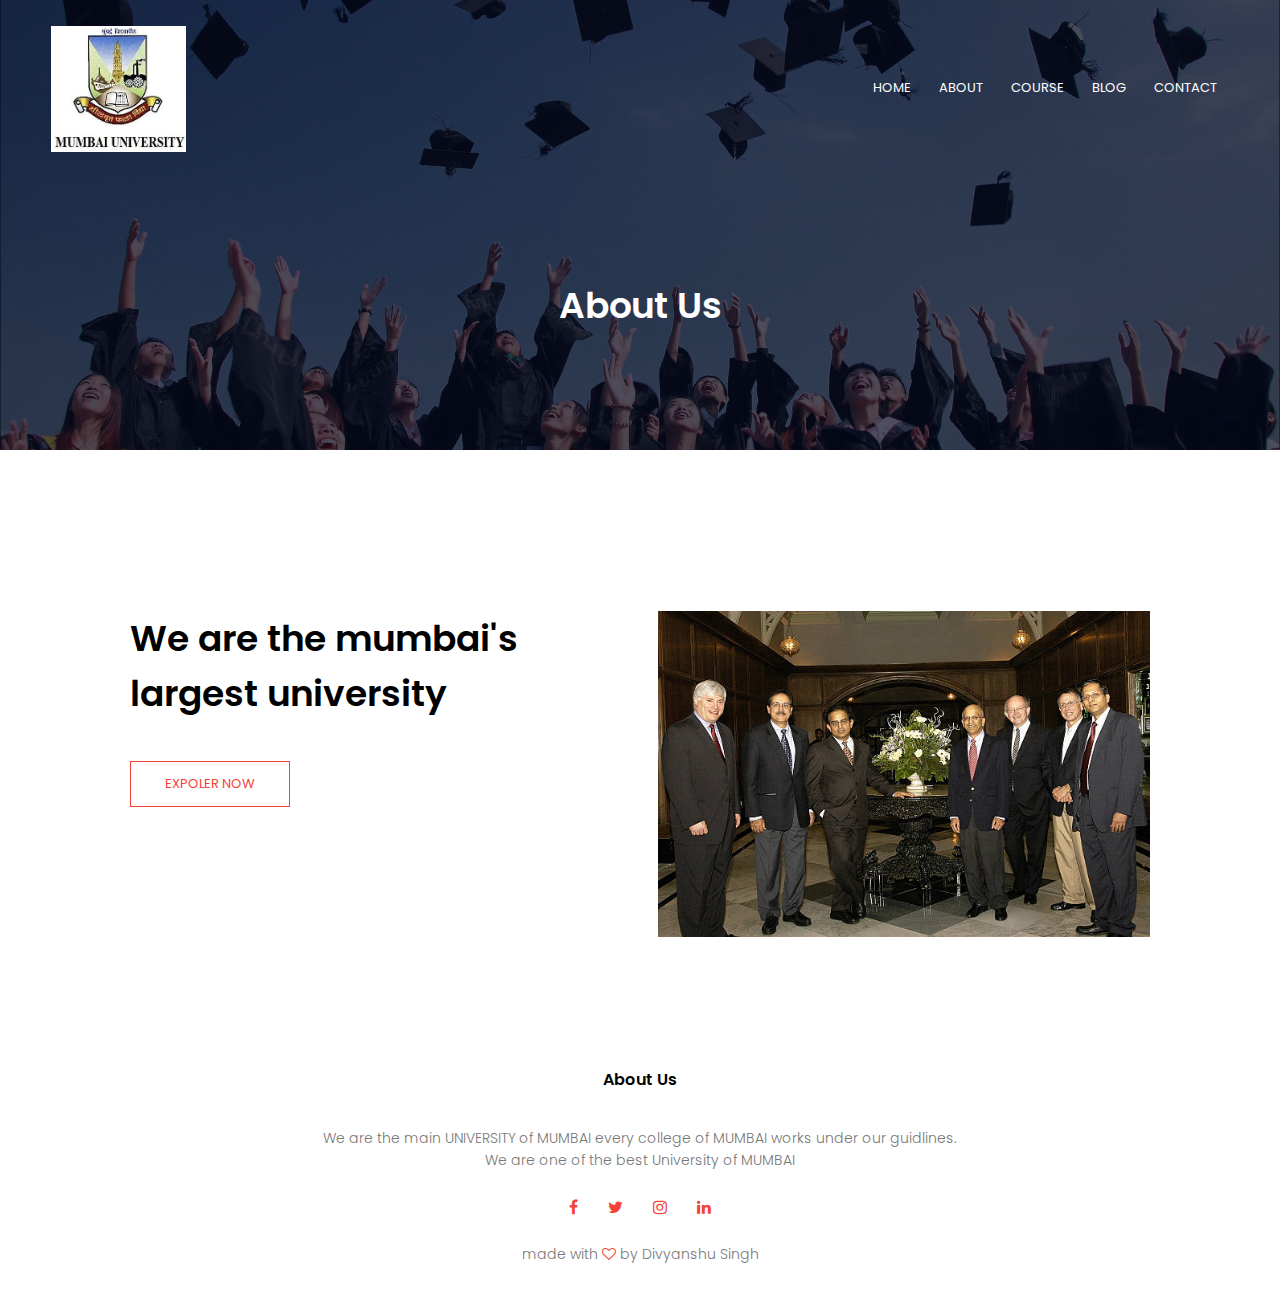
<file: div0616-main/about.html>
<html>
<head>
<meta name="viewport" content="width=device-width, initial-scale=1.0">
<title>University Website Design</title>
<link rel="stylesheet" href="style.css">
<link href="https://fonts.googleapis.com/css?family=Poppins:100,200,300,400,600,700&display=swap" rel="stylesheet">
<link rel="stylesheet" href="https://stackpath.bootstrapcdn.com/font-awesome/4.7.0/css/font-awesome.min.css"> 
</head>
<body>
    <section class="sub-header">
        <nav>
            <a href="index.html"><img src="images/Mumbai_University.webp"></a>
            <div class="nav-links" id="navLinks">  
                <i class="fa fa-close" onclick="hideMenu()"></i>
                <ul>
                    <li><a href="index.html">HOME</a></li>
                    <li><a href="about.html">ABOUT</a></li>
                    <li><a href="course.html">COURSE</a></li>
                    <li><a href="blog.html">BLOG</a></li>
                    <li><a href="contact.html">CONTACT</a></li>
                </ul>
            </div>
            <i class="fa fa-bars" onclick="showMenu()"></i>
        </nav>   
            <h1>About Us</h1>
    </section>
    
    
<!------- about us content -------->
    
<section class="about-us">
    <div class="row">
        <div class="about-col">
            <h1>We are the mumbai's largest university</h1>     
            <p></p>
            <a href="https://mu.ac.in/" class="hero-btn red-btn">EXPOLER NOW</a>
        </div>
        <div class="about-col">
            <img src="images/faculty.jpg">
        </div>
    </div>    
</section>
    
<!-------- footer ---------->

<section class="footer">
        <h4>About Us</h4>
        <p>We are the main UNIVERSITY of MUMBAI every college of MUMBAI works under our guidlines. <br>We are one of the best University of MUMBAI </p>
        <div class="icons">
            <i class="fa fa-facebook"></i>
            <i class="fa fa-twitter"></i>
            <i class="fa fa-instagram"></i>
            <i class="fa fa-linkedin"></i>
        </div>
        <p>made with <i class="fa fa-heart-o"></i> by Divyanshu Singh</p>
</section>    
  
  
<!----JavaScript for toggle menu---->
<script>
    var navLinks = document.getElementById("navLinks");

    function showMenu() {
        navLinks.style.right = "0";
    }

    function hideMenu() {
        navLinks.style.right = "-200px";
    }
</script> 
    
</body>
</html>
</file>
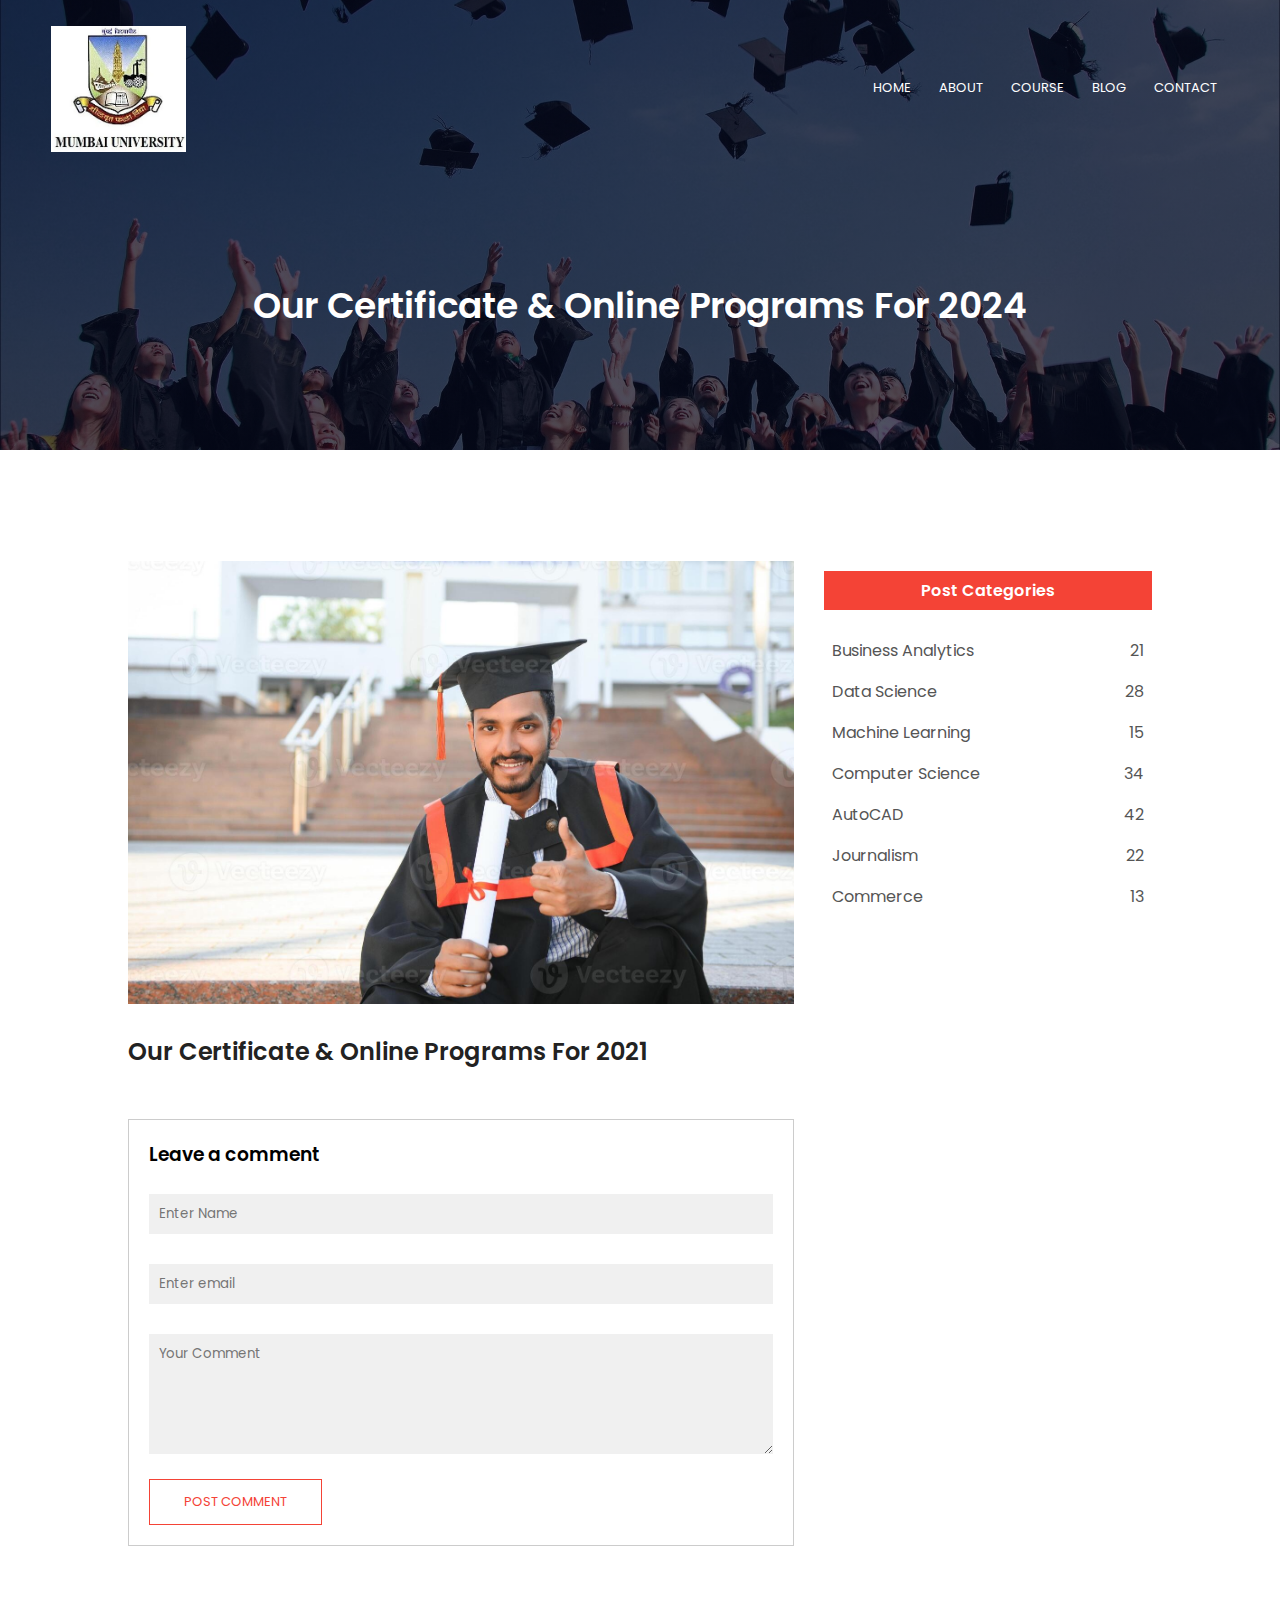
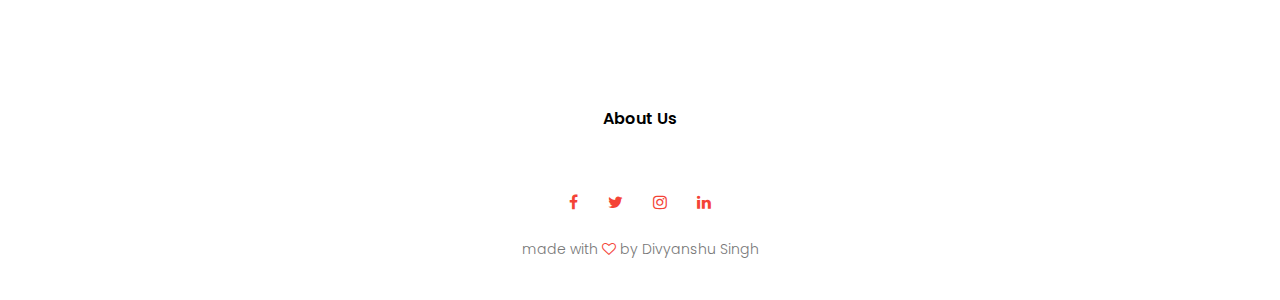
<file: div0616-main/blog.html>
<html>
<head>
<meta name="viewport" content="width=device-width, initial-scale=1.0">
<title>University Website Design </title>
<link rel="stylesheet" href="style.css">
<link href="https://fonts.googleapis.com/css?family=Poppins:100,200,300,400,600,700&display=swap" rel="stylesheet">
<link rel="stylesheet" href="https://stackpath.bootstrapcdn.com/font-awesome/4.7.0/css/font-awesome.min.css"> 
</head>
<body>
    <section class="sub-header">
        <nav>
            <a href="index.html"><img src="images/Mumbai_University.webp"></a>
            <div class="nav-links" id="navLinks">  
                <i class="fa fa-close" onclick="hideMenu()"></i>
                <ul>
                    <li><a href="index.html">HOME</a></li>
                    <li><a href="about.html">ABOUT</a></li>
                    <li><a href="course.html">COURSE</a></li>
                    <li><a href="blog.html">BLOG</a></li>
                    <li><a href="contact.html">CONTACT</a></li>
                </ul>
            </div>
            <i class="fa fa-bars" onclick="showMenu()"></i>
        </nav>
            <h1>Our Certificate & Online Programs For 2024</h1>
    </section>
    
<!---------- Blog Page Content ---------->
    
    <section class="blog-content">
    <div class="row">
    <div class="blog-left">
        <img src="images/certidifcete.jpg">
        <h2>Our Certificate & Online Programs For 2021</h2>
        
        <p></p>
        
        <div class="comment-box">
            <h3>Leave a comment</h3>
            <form class="comment-form">
                    <input type="text" placeholder="Enter Name">
                    <input type="email" placeholder="Enter email">
                    <textarea rows="5" placeholder="Your Comment"></textarea>
                    <button type="submit" class="hero-btn red-btn">POST COMMENT</button>
            </form>
        </div>
    </div>
        
    <div class="blog-right">
        
        
            <h3>Post Categories</h3>
            <div>
                <span>Business Analytics</span>
                <span>21</span>
            </div>
            <div>
                <span>Data Science</span>
                <span>28</span>
            </div>
            <div>
                <span>Machine Learning</span>
                <span>15</span>
            </div>
            <div>
                <span>Computer Science</span>
                <span>34</span>
            </div>
            <div>
                <span>AutoCAD</span>
                <span>42</span>
            </div>
            <div>
                <span>Journalism</span>
                <span>22</span>
            </div>
            <div>
                <span>Commerce</span>
                <span>13</span>
            </div>
           
        </div> 
    
    </div>
    </section>
    
<!-------- footer ---------->

<section class="footer">
        <h4>About Us</h4>
        <p></p>
        <div class="icons">
            <i class="fa fa-facebook"></i>
            <i class="fa fa-twitter"></i>
            <i class="fa fa-instagram"></i>
            <i class="fa fa-linkedin"></i>
        </div>
        <p>made with <i class="fa fa-heart-o"></i> by Divyanshu Singh</p>
</section>    
  
  
<!----JavaScript for toggle menu---->
<script>
    var navLinks = document.getElementById("navLinks");

    function showMenu() {
        navLinks.style.right = "0";
    }

    function hideMenu() {
        navLinks.style.right = "-200px";
    }
</script> 
    
</body>
</html>
</file>
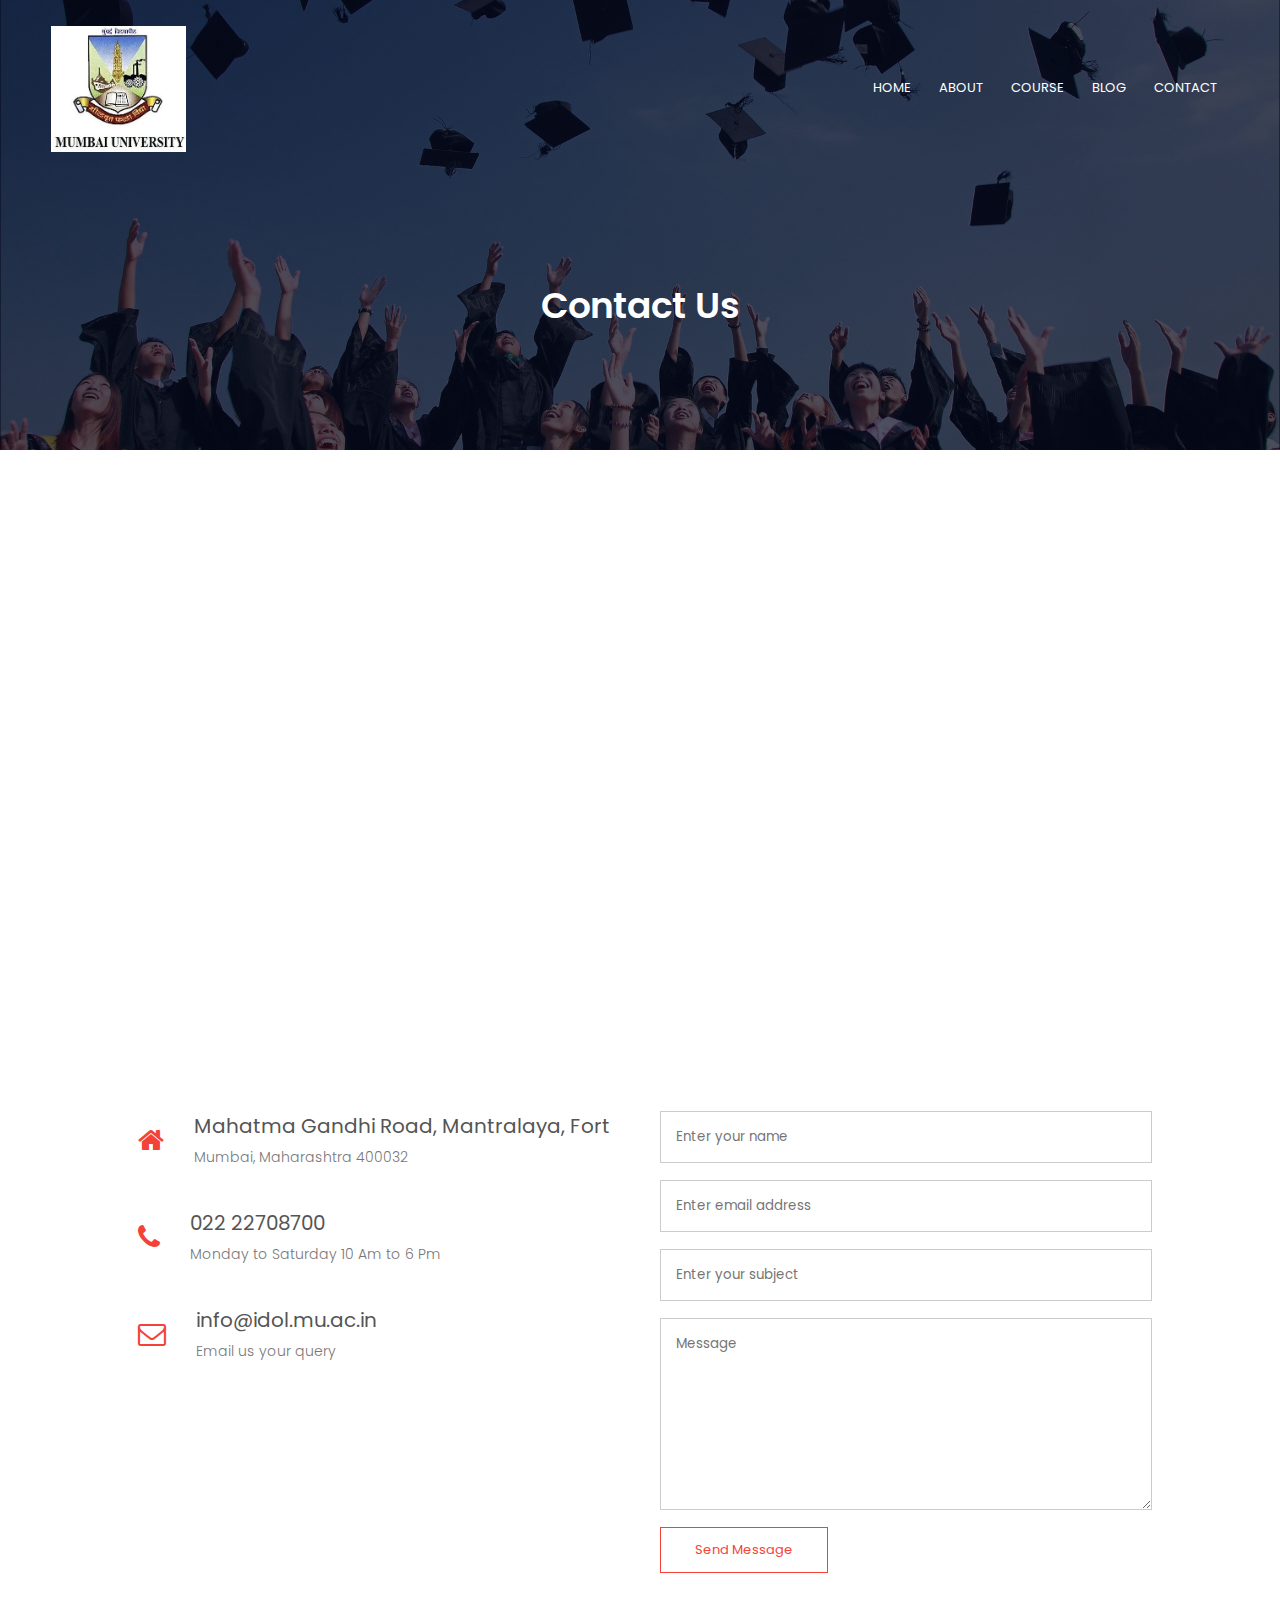
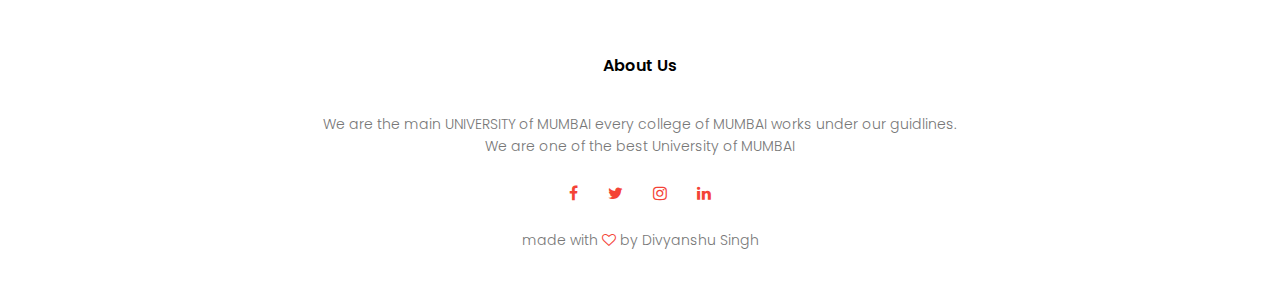
<file: div0616-main/contact.html>
<html>
<head>
<meta name="viewport" content="width=device-width, initial-scale=1.0">
<title>University Website Design - Easy Tutorials</title>
<link rel="stylesheet" href="style.css">
<link href="https://fonts.googleapis.com/css?family=Poppins:100,200,300,400,600,700&display=swap" rel="stylesheet">
<link rel="stylesheet" href="https://stackpath.bootstrapcdn.com/font-awesome/4.7.0/css/font-awesome.min.css"> 
</head>
<body>
    <section class="sub-header">
        <nav>
            <a href="index.html"><img src="images/Mumbai_University.webp"></a>
            <div class="nav-links" id="navLinks">  
                <i class="fa fa-close" onclick="hideMenu()"></i>
                <ul>
                    <li><a href="index.html">HOME</a></li>
                    <li><a href="about.html">ABOUT</a></li>
                    <li><a href="course.html">COURSE</a></li>
                    <li><a href="blog.html">BLOG</a></li>
                    <li><a href="contact.html">CONTACT</a></li>
                </ul>
            </div>
            <i class="fa fa-bars" onclick="showMenu()"></i>
        </nav>
            <h1>Contact Us</h1>
    </section>
    
    
<!------- Contact Us ------->

    
    <section class="location">
            <iframe src="https://www.google.com/maps/embed?pb=!1m18!1m12!1m3!1d3774.0458928251137!2d72.82845362504824!3d18.929362682245195!2m3!1f0!2f0!3f0!3m2!1i1024!2i768!4f13.1!3m3!1m2!1s0x3be7d1c31de0a5d9%3A0x7a593c99f631b64f!2sUniversity%20of%20Mumbai!5e0!3m2!1sen!2sin!4v1735914925841!5m2!1sen!2sin" width="600" height="450" style="border:0;" allowfullscreen="" loading="lazy" referrerpolicy="no-referrer-when-downgrade" width="720" height="445" frameborder="0" style="border:0" allowfullscreen></iframe>
    </section>
    
    <section class="contact-us">
            <div class="row">
                <div class="contact-col">
                    <div>
                        <i class="fa fa-home"></i>
                        <span>
                            <h5>Mahatma Gandhi Road, Mantralaya, Fort</h5>
                            <p> Mumbai, Maharashtra 400032</p>
                        </span>
                    </div>
                    <div>
                        <i class="fa fa-phone"></i>
                        <span>
                            <h5>022 22708700</h5>
                            <p>Monday to Saturday 10 Am to 6 Pm</p>
                        </span>
                    </div>
                    <div>
                        <i class="fa fa-envelope-o"></i>
                        <span>
                            <h5> info@idol.mu.ac.in</h5>
                            <p>Email us your query</p>
                        </span>
                    </div>
                </div>
                <div class="contact-col">
                    <form method="post" action="contact-form-handler.php">
                    <input type="text" name="name" placeholder="Enter your name" required>
                    <input type="email" name="email" placeholder="Enter email address" required>
                    <input type="text" name="subject" placeholder="Enter your subject" required>
                    <textarea rows="8" name="message" placeholder="Message" required></textarea>
                    <button type="submit" class="hero-btn red-btn">Send Message</button>
                    </form> 
                </div>
            </div>
    </section>
    
<!-------- footer ---------->

<section class="footer">
        <h4>About Us</h4>
        <p>We are the main UNIVERSITY of MUMBAI every college of MUMBAI works under our guidlines. <br>We are one of the best University of MUMBAI </p>
        <div class="icons">
            <i class="fa fa-facebook"></i>
            <i class="fa fa-twitter"></i>
            <i class="fa fa-instagram"></i>
            <i class="fa fa-linkedin"></i>
        </div>
        <p>made with <i class="fa fa-heart-o"></i> by Divyanshu Singh</p>
</section>    
  
  
<!----JavaScript for toggle menu---->
<script>
    var navLinks = document.getElementById("navLinks");

    function showMenu() {
        navLinks.style.right = "0";
    }

    function hideMenu() {
        navLinks.style.right = "-200px";
    }
</script> 
    
</body>
</html>
</file>
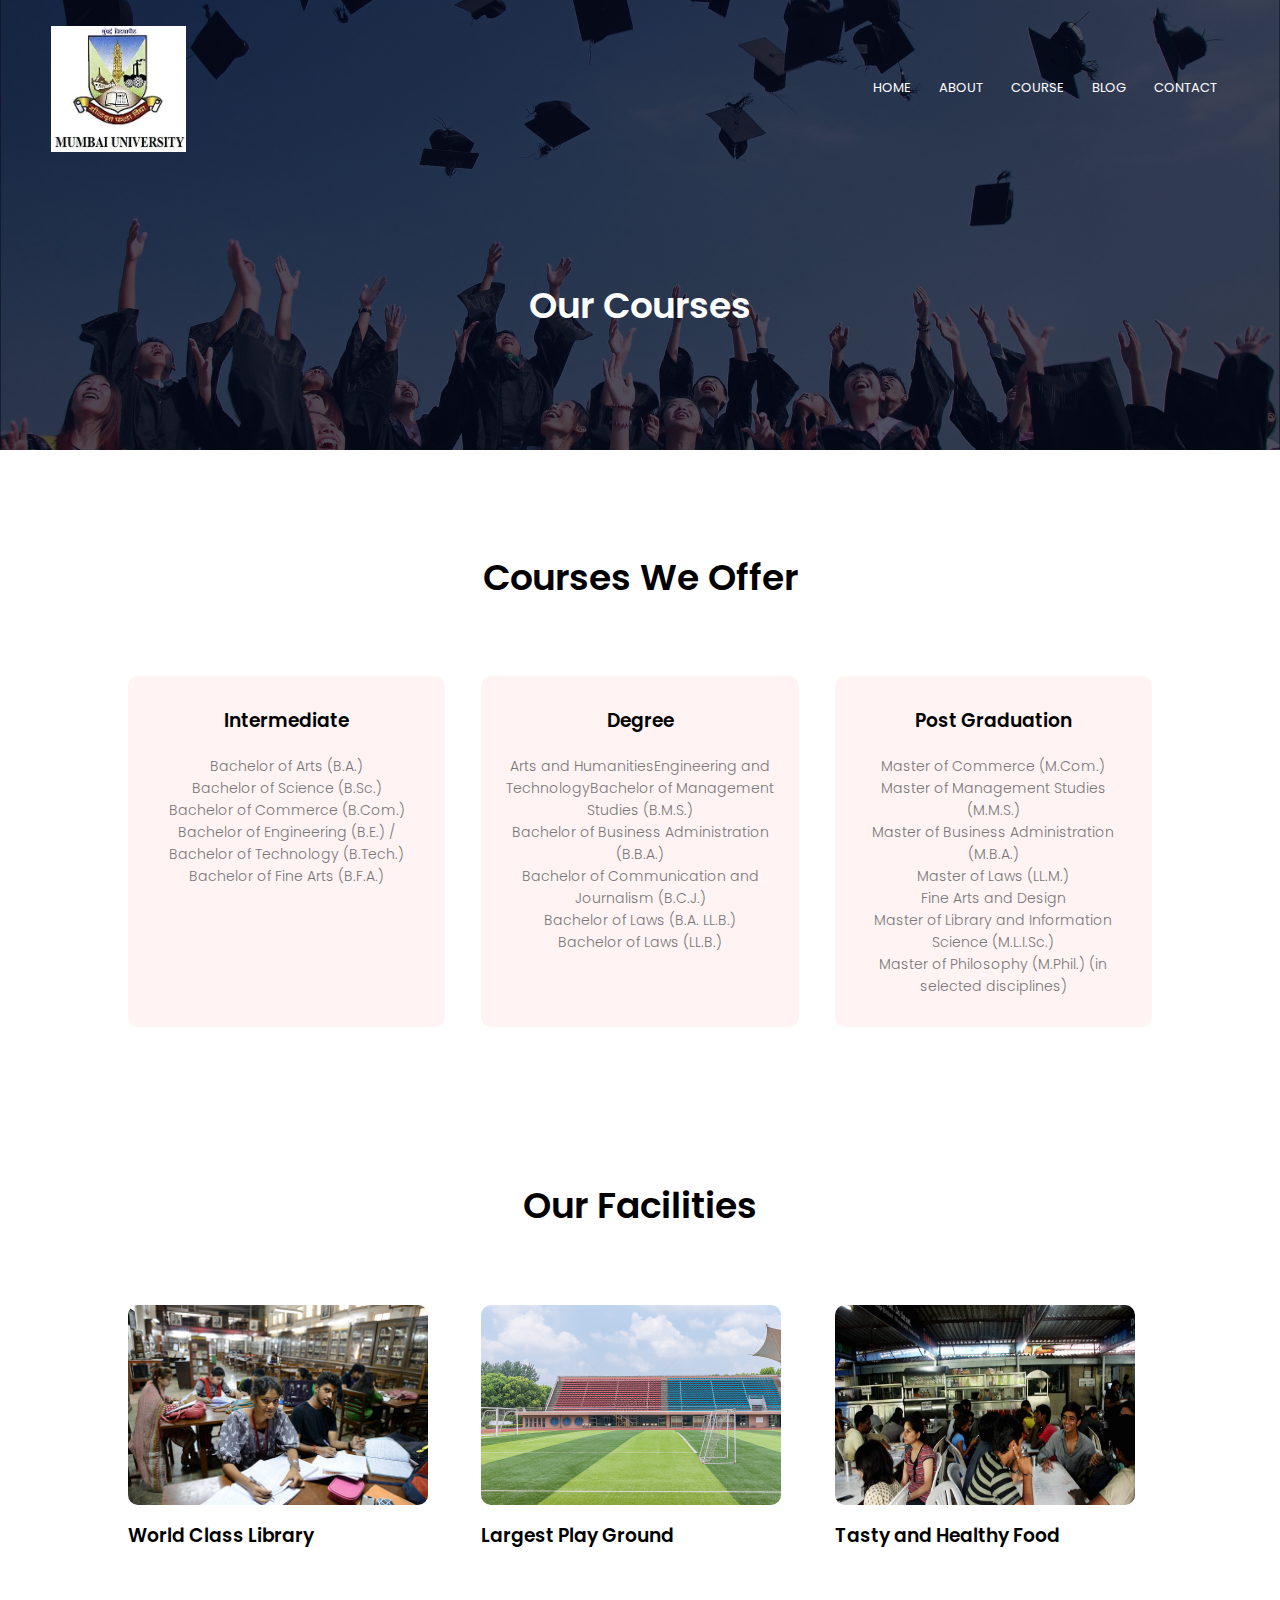
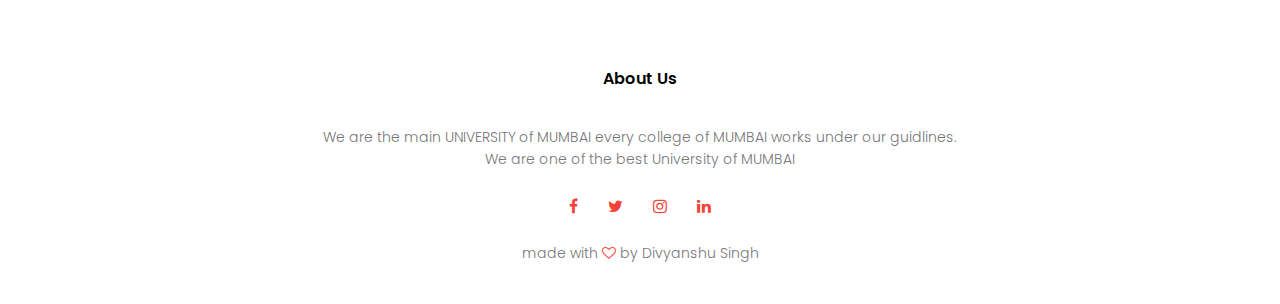
<file: div0616-main/course.html>
<html>
<head>
<meta name="viewport" content="width=device-width, initial-scale=1.0">
<title>MUMBAI University</title>
<link rel="stylesheet" href="style.css">
<link href="https://fonts.googleapis.com/css?family=Poppins:100,200,300,400,600,700&display=swap" rel="stylesheet">
<link rel="stylesheet" href="https://stackpath.bootstrapcdn.com/font-awesome/4.7.0/css/font-awesome.min.css"> 
</head>
<body>
    <section class="sub-header">
        <nav>
            <a href="index.html"><img src="images/Mumbai_University.webp"></a>
            <div class="nav-links" id="navLinks">  
                <i class="fa fa-close" onclick="hideMenu()"></i>
                <ul>
                    <li><a href="index.html">HOME</a></li>
                    <li><a href="about.html">ABOUT</a></li>
                    <li><a href="course.html">COURSE</a></li>
                    <li><a href="blog.html">BLOG</a></li>
                    <li><a href="contact.html">CONTACT</a></li>
                </ul>
            </div>
            <i class="fa fa-bars" onclick="showMenu()"></i>
        </nav>
            <h1>Our Courses</h1>
    </section>
    
    
<!---------- course ----------->
    
    <section class="course">
        <h1>Courses We Offer</h1>
        <p></p>
        <div class="row">
            <div class="course-col">
                <h3>Intermediate</h3>
                <p>Bachelor of Arts (B.A.) <br>Bachelor of Science (B.Sc.) <br> Bachelor of Commerce (B.Com.) <br>Bachelor of Engineering (B.E.) / Bachelor of Technology (B.Tech.) <br>Bachelor of Fine Arts (B.F.A.)</p>
            </div>
            <div class="course-col">
                <h3>Degree</h3>
                <p>Arts and HumanitiesEngineering and TechnologyBachelor of Management Studies (B.M.S.) <br>Bachelor of Business Administration (B.B.A.) <br>Bachelor of Communication and Journalism (B.C.J.) <br> Bachelor of Laws (B.A. LL.B.) <br>Bachelor of Laws (LL.B.)
                </p>
            </div>
            <div class="course-col">
                <h3>Post Graduation</h3>
                <p>Master of Commerce (M.Com.) <br>Master of Management Studies (M.M.S.) <br>Master of Business Administration (M.B.A.) <br>Master of Laws (LL.M.) <br>Fine Arts and Design <br>Master of Library and Information Science (M.L.I.Sc.) <br>Master of Philosophy (M.Phil.) (in selected disciplines)</p>
            </div>
        </div>
    </section>
    
<!---------- Facilities ---------->
    
    <section class="facility">
        <h1>Our Facilities</h1>
        <p></p>
            <div class="row">
                <div class="facility-col">
                    <img src="images/library.jpg">
                    <h3>World Class Library</h3>
                    <p></p>
                </div>
                <div class="facility-col">
                    <img src="images/playground.jpg">
                    <h3>Largest Play Ground</h3>
                    <p></p>
                </div>
                <div class="facility-col">
                    <img src="images/canteen.jpg">
                    <h3>Tasty and Healthy Food</h3>
                    <p></p>
                </div>
            </div>
    </section>
    
<!-------- footer ---------->

<section class="footer">
        <h4>About Us</h4>
        <p>We are the main UNIVERSITY of MUMBAI every college of MUMBAI works under our guidlines. <br>We are one of the best University of MUMBAI </p>
        <div class="icons">
            <i class="fa fa-facebook"></i>
            <i class="fa fa-twitter"></i>
            <i class="fa fa-instagram"></i>
            <i class="fa fa-linkedin"></i>
        </div>
        <p>made with <i class="fa fa-heart-o"></i> by Divyanshu Singh</p>
</section>    
  
  
<!----JavaScript for toggle menu---->
<script>
    var navLinks = document.getElementById("navLinks");

    function showMenu() {
        navLinks.style.right = "0";
    }

    function hideMenu() {
        navLinks.style.right = "-200px";
    }
</script>  
    
</body>
</html>
</file>
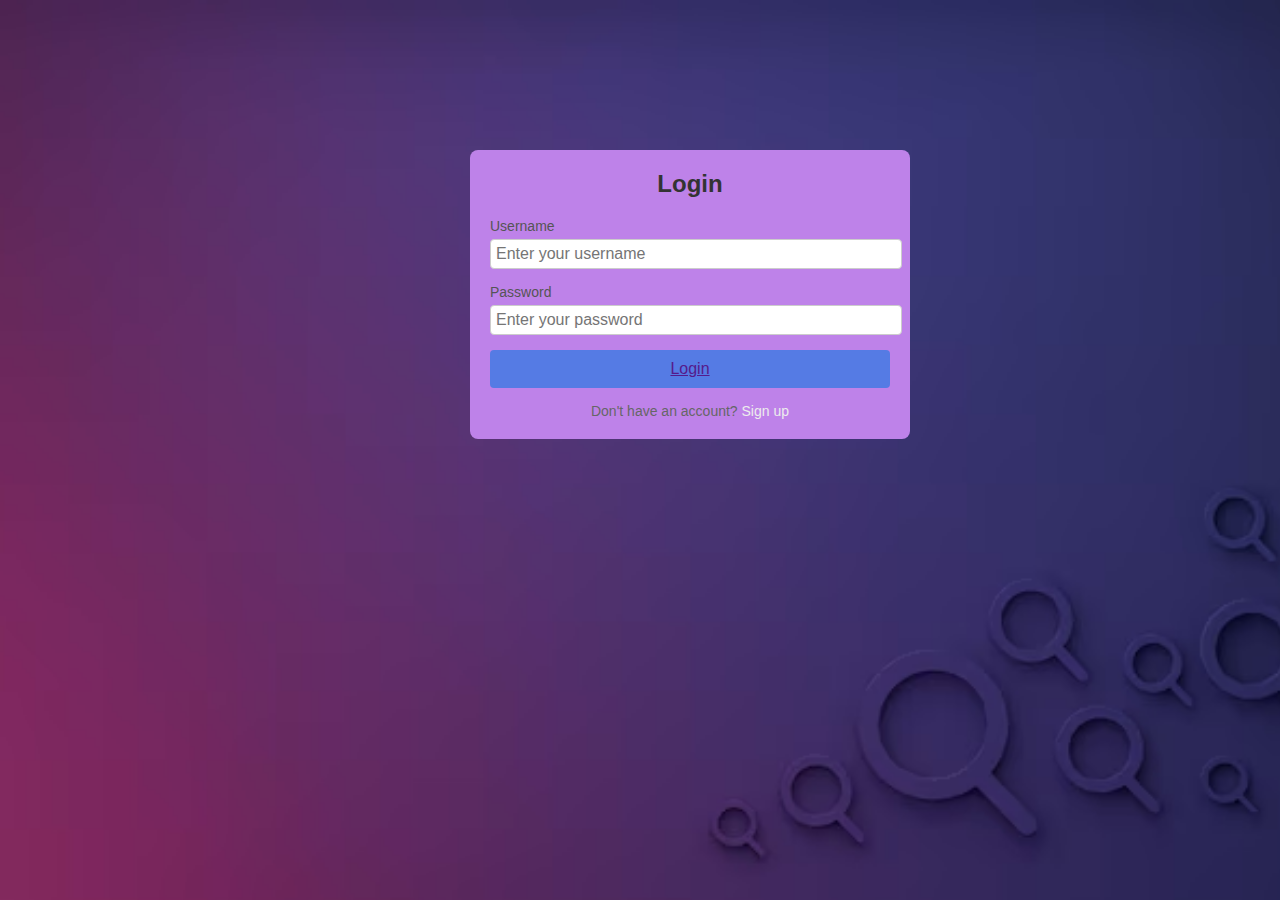
<file: div0616-main/second/loginpage.html>
<!DOCTYPE html>
<html lang="en">
<head>
  <meta charset="UTF-8">
  <meta name="viewport" content="width=device-width, initial-scale=1.0">
  <title>Login Page</title>
  <link rel="stylesheet" href="style.css">
</head>
<body>
  <div class="login-container">
    <h1>Login</h1>
      <div class="form-group">
        <label for="username">Username</label>
        <input type="text" id="username" name="username" placeholder="Enter your username" required>
      </div>
      <div class="form-group">
        <label for="password">Password</label>
        <input type="password" id="password" name="password" placeholder="Enter your password" required>
      </div>
      <button type="submit" class="btn"> <a href="">Login</a></button>
      <p class="signup-link">Don't have an account? <a href="signuppage.html">Sign up</a></p>
    </form>
  </div>
</body>

</html>
</file>
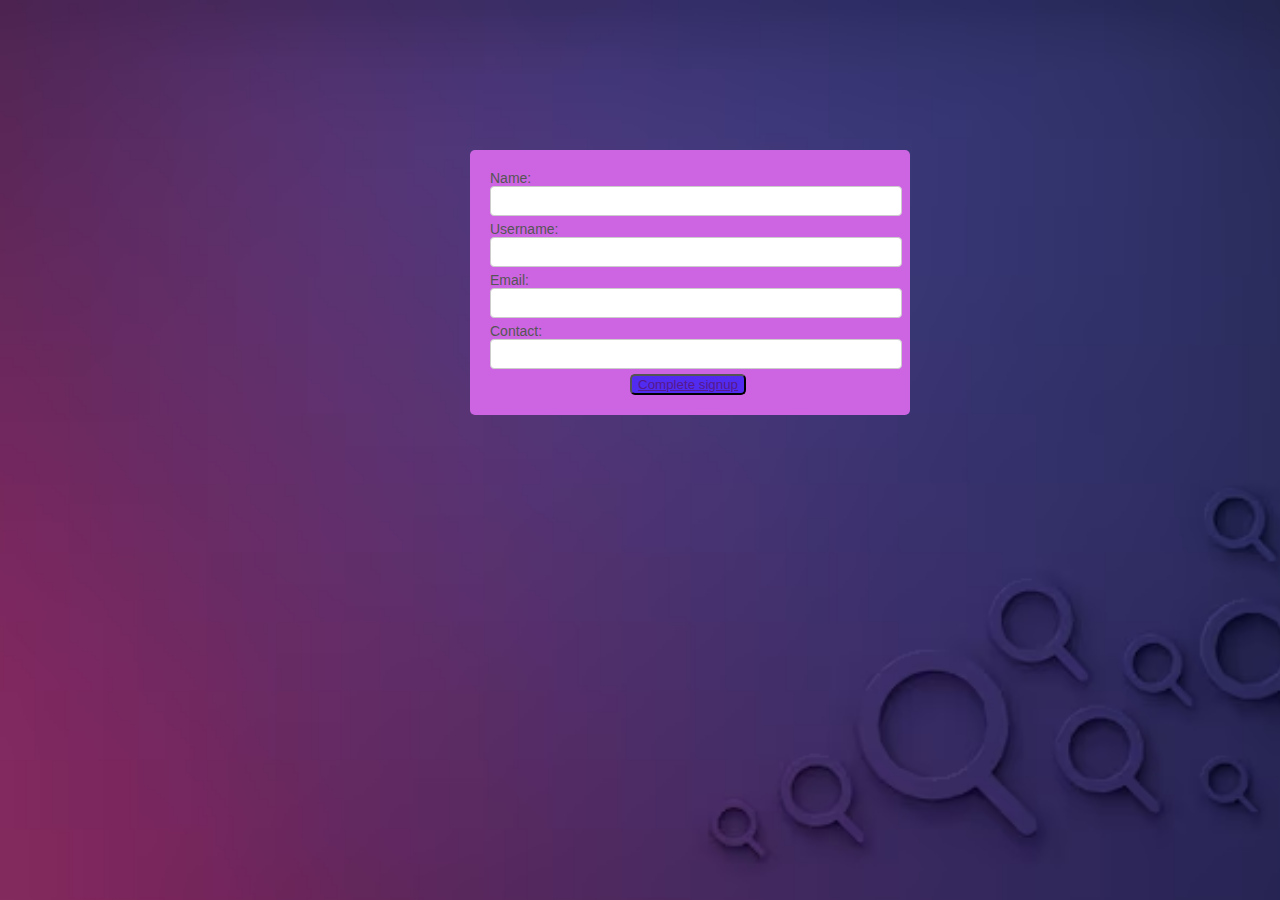
<file: div0616-main/second/signuppage.html>
<!DOCTYPE html>
<html lang="en">
<head>
    <meta charset="UTF-8">
    <meta name="viewport" content="width=device-width, initial-scale=1.0">
    <title>Document</title>
    <link rel="stylesheet" href="style.css">
</head>
<body>
    <div class="signup-container">
        <div class="label">
            <label for="">Name: <input type="text" name="" id=""></label>
            <label for="">Username: <input type="text" name="" id=""></label>
            <label for="">Email: <input type="text" name="" id=""></label>
            <label for="">Contact: <input type="text" name="" id=""></label>
        </div>
        <button class="btn3"><a href="">Complete signup</a></button>
    </div>
</body>
</html>
</file>
<file: style.css>
*{
    margin: 0;
    padding: 0;
    font-family: 'Poppins', sans-serif;
}
.header{
    min-height: 100vh;
    width: 100%;
    background-image: linear-gradient(rgba(4,9,30,0.7),rgba(4,9,30,0.7)),url(images/mumbai\ uni.jpg);
    background-position: center;
    background-size: cover;
    position: relative;
    overflow: hidden;
}

nav{
    display: flex;
    padding: 2% 4%;
    justify-content: space-between;
    align-items: center;
}
nav img{
    width: 135px;
}
.nav-links{
    flex: 1;
    text-align: right;
}
.nav-links ul li{
    list-style: none;
    display: inline-block;
    padding: 8px 12px;
    position: relative;
}
.nav-links ul li a{
    color: #fff;
    text-decoration: none;
    font-size: 13px;
}
.nav-links ul li::after{
    content: '';
    width: 0%;
    height: 2px;
    background: #f44336;
    display: block;
    margin: auto;
    transition: .5s;    
}
.nav-links ul li:hover::after{
    width: 100%;
}
nav .fa{
    display: none;
}

.text-box{
    width: 90%;
    color: #fff;
    position: absolute;
    top: 50%;
    left: 50%;
    transform: translate(-50%, -50%);
    text-align: center;
}
.text-box h1{
    font-size: 62px;
}
.text-box p{
    margin: 20px 0 40px;
    font-size: 14px;
    color: #fff;
}
.hero-btn {
    display: inline-block;
    text-decoration: none;
    color: #fff;
    border: 1px solid #fff;
    padding: 12px 34px;
    font-size: 13px;
    background: transparent;
    position: relative;
    cursor: pointer;
    transition: 1s;
}

.hero-btn:hover{
    border: 1px solid #f44336;
    background: #f44336;
}


@media(max-width: 700px)
{
   .nav-links ul li
    {
        display: block;
    }
    .nav-links
    {
        position: fixed;
        background: #f44336;
        height: 100vh;
        width: 200px;
        top: 0;
        right: -200px;
        text-align: left;
        z-index: 2;
        transition: 0.5s;
    }
    .nav-links ul{
        padding: 30px;
    }
    nav .fa{
        display: block;
        color: #fff;
        margin: 10px;
        font-size: 22px;
        cursor: pointer; 
    }
    .text-box h1{
        font-size: 20px;
    }
}

/*---------- course --------*/

.course{
    width: 80%;
    margin: auto;
    text-align: center;
    padding-top: 100px;
}
h1{
    font-size: 36px;
    font-weight: 600;
}
p{
    color: #777;
    font-size: 14px;
    font-weight: 300;
    line-height: 22px;
    padding: 10px;
}
.row{
    margin-top: 5%;
    display: flex;
    justify-content: space-between;  
}
  
.course-col{
    flex-basis: 31%;
    background: #fff3f3;
    border-radius: 10px;
    margin-bottom: 5%;
    padding: 20px 12px;
    box-sizing: border-box;
    transition: .5s;
}
h3{
    text-align: center;
    font-weight: 600;
    margin: 10px 0;
}
.course-col:hover{
    box-shadow: 0 0 20px 0px rgba(0, 0, 0, 0.2);
}

@media (max-width:700px){
    .row{
        flex-direction: column;
    }
} 

/*---------------- campus ----------------*/

.campus{
    width: 80%;
    margin: auto;
    text-align: center;
    padding-top: 50px;
}
.campus-col{
    flex-basis: 32%;
    border-radius: 10px;
    margin-bottom: 30px;
    position: relative;
    overflow: hidden;
}
.campus-col img{
    width: 100%;
}

.layer{
    background: transparent;
    height: 100%;
    width: 100%;
    top: 0;
    left: 0;
    position: absolute;
    transition: .5s;
}
.layer:hover{
    background: rgba(226, 0, 0, 0.7);
}
.layer h3{
    width: 100%;
    font-weight: 500;
    color: #fff;
    font-size: 26px;
    bottom: 0;
    left: 50%;
    transform: translateX(-50%);
    position: absolute;
    opacity: 0;
    transition: .5s;
}
.layer:hover h3{
    bottom: 49%;
    opacity: 1;
}

/*-------------- Facilities ----------------*/

.facility{
    width: 80%;
    margin: auto;
    text-align: center;
    padding-top: 100px;
}
.facility-col{
    flex-basis: 31%;
    border-radius: 10px;
    margin-bottom: 5%;
    text-align: left;
}
.facility-col img{
    width: 300px;
    border-radius: 10px;
    height: 200px;
}
.facility-col p{
    padding: 0;
}
.facility-col h3{
    margin-top: 16px;
    margin-bottom: 15px;
    text-align: left;
}

/*---------------- testimonials ------------------*/

.testimonials{
    width: 80%;
    margin: auto;
    padding-top: 100px;
    text-align: center;
}

.testimonial-col{
    flex-basis: 44%;
    border-radius: 10px;
    margin-bottom: 5%;
    text-align: left;
    background: #fff3f3;
    padding: 25px;
    cursor: pointer;
    display: flex;
}
.testimonial-col img{
    height: 40px;
    margin-left: 5px;
    margin-right: 30px;
    border-radius: 50%;
}
.testimonial-col p{
    padding: 0;
}
.testimonial-col h3{
    margin-top: 15px;
    text-align: left;
}
.testimonial-col .fa{
    color: #f44336;
}

@media(max-width:700px){
    .testimonial-col img{
        margin-left: 0px;
        margin-right: 15px;
    }
}

/*-------- Call To Action ----------*/


.cta{
    margin: 100px auto;
    width: 80%;
    background-image: linear-gradient(rgba(0,0,0,0.7),rgba(0,0,0,0.7)),url(images/banner2.jpg);
    background-position: center;
    background-size: cover;
    border-radius: 10px;
    text-align: center;
    padding: 100px 0;
}
.cta h1{
    color: #fff;
    margin-bottom: 40px; 
    padding: 0; 
}

@media(max-width:700px){
    .cta h1{
        font-size: 24px;
    }
}

/*--------------Footer---------------*/

.footer{color: black;
    width: 100%;
    text-align: center;
    padding: 30px 0;
}
.footer h4{
    margin-bottom: 25px;
    margin-top: 20px;
    font-weight: 600;
}

.icons .fa{
    color: #f44336;
    margin: 0 13px;
    cursor: pointer;
    padding: 18px 0;
}
.fa-heart-o{
    color: #f44336;
}


/*--------------- About Us Page --------------*/


.sub-header{
    height: 50vh;
    width: 100%;
    background-image: linear-gradient(rgba(4,9,30,0.7),rgba(4,9,30,0.7)),url(images/background.jpg);
    background-position: center;
    background-size: cover;
    text-align: center;
    color: #fff;
}
.sub-header h1{
    margin-top: 100px;
}
.about-us{
    width: 80%;
    margin: auto;
    padding-top: 80px;
    padding-bottom: 50px;
}

.about-col{
    flex-basis: 48%;
    padding: 30px 2px;
}
.about-col h1{
    padding-top: 0;
}
.about-col p{
    padding: 15px 0 25px;
}

.hero-btn.red-btn{
    border: 1px solid #f44336;
    background: transparent;
    color: #f44336;
}
.hero-btn.red-btn:hover{
    border: 1px solid #f44336;
    background: #f44336;
    color: #fff;
}
.hero-btn.red-btn::after{
    background: #f44336;
}
.hero-btn.red-btn::before{
    background: #f44336;
}
.content-image{
    flex-basis: 50%;
}
.about-col img{
    width: 100%;
}

/*---------- Blog Page -------------*/

.blog-content{
    width: 80%;
    margin: auto;
    padding: 60px 0;
}
.blog-left{
    flex-basis: 65%;
}
.blog-right{
    flex-basis: 32%;
}
.blog-left img{
    width: 100%;
}
.blog-left h2{
    color: #222;
    font-weight: 600;
    margin: 30px 0;
}
.blog-left p{
    color: #999;
    padding: 0;
}

.blog-right h3{
    background: #f44336;
    color: #fff;
    padding: 7px 0;
    font-size: 16px;
    margin-bottom: 20px;
}
.blog-right div{
    display: flex;
    align-items: center;
    justify-content: space-between;
    color: #555;
    padding: 8px;
    box-sizing: border-box;
}

.comment-box{
    border: 1px solid #ccc;
    margin: 50px 0;
    padding: 10px 20px;
}

.comment-box h3{
    text-align: left;
}
.comment-form input, .comment-form textarea{
    width: 100%;
    padding: 10px;
    margin: 15px 0;
    box-sizing: border-box;
    border: none;
    outline: none;
    background: #f0f0f0;
}
.comment-form button{
    margin: 10px 0;
}


@media (max-width:700px){
    .sub-header h1{
        font-size: 24px;
    }
} 


/*------- Contact Us Page ------------*/

.location{
    width: 80%;
    margin: auto;
    padding: 80px 0;
}
.location iframe{
    width: 100%;
}

.contact-us{
    width: 80%;
    margin: auto;
}
.contact-col{
    flex-basis: 48%;
    margin-bottom: 30px;
}

.contact-col div{
    display: flex;
    align-items: center;
    margin-bottom: 40px;
}

.contact-col div .fa{
    font-size: 28px;
    color: #f44336;
    margin: 10px;
    margin-right: 30px;
}
    
.contact-col div p{
    padding: 0;
}
.contact-col div h5{
    font-size: 20px;
    margin-bottom: 5px;
    color: #555;
    font-weight: 400;
    
}
.contact-col input, .contact-col textarea{
    width: 100%;
    padding: 15px;
    margin-bottom: 17px;
    outline: none;
    border: 1px solid #ccc;
}

.footer-link{
    text-decoration: none;
    color: #777;
}
</file>
<file: div0616-main/style.css>
*{
    margin: 0;
    padding: 0;
    font-family: 'Poppins', sans-serif;
}
.header{
    min-height: 100vh;
    width: 100%;
    background-image: linear-gradient(rgba(4,9,30,0.7),rgba(4,9,30,0.7)),url(images/mumbai\ uni.jpg);
    background-position: center;
    background-size: cover;
    position: relative;
    overflow: hidden;
}

nav{
    display: flex;
    padding: 2% 4%;
    justify-content: space-between;
    align-items: center;
}
nav img{
    width: 135px;
}
.nav-links{
    flex: 1;
    text-align: right;
}
.nav-links ul li{
    list-style: none;
    display: inline-block;
    padding: 8px 12px;
    position: relative;
}
.nav-links ul li a{
    color: #fff;
    text-decoration: none;
    font-size: 13px;
}
.nav-links ul li::after{
    content: '';
    width: 0%;
    height: 2px;
    background: #f44336;
    display: block;
    margin: auto;
    transition: .5s;    
}
.nav-links ul li:hover::after{
    width: 100%;
}
nav .fa{
    display: none;
}

.text-box{
    width: 90%;
    color: #fff;
    position: absolute;
    top: 50%;
    left: 50%;
    transform: translate(-50%, -50%);
    text-align: center;
}
.text-box h1{
    font-size: 62px;
}
.text-box p{
    margin: 20px 0 40px;
    font-size: 14px;
    color: #fff;
}
.hero-btn {
    display: inline-block;
    text-decoration: none;
    color: #fff;
    border: 1px solid #fff;
    padding: 12px 34px;
    font-size: 13px;
    background: transparent;
    position: relative;
    cursor: pointer;
    transition: 1s;
}

.hero-btn:hover{
    border: 1px solid #f44336;
    background: #f44336;
}


@media(max-width: 700px)
{
   .nav-links ul li
    {
        display: block;
    }
    .nav-links
    {
        position: fixed;
        background: #f44336;
        height: 100vh;
        width: 200px;
        top: 0;
        right: -200px;
        text-align: left;
        z-index: 2;
        transition: 0.5s;
    }
    .nav-links ul{
        padding: 30px;
    }
    nav .fa{
        display: block;
        color: #fff;
        margin: 10px;
        font-size: 22px;
        cursor: pointer; 
    }
    .text-box h1{
        font-size: 20px;
    }
}

/*---------- course --------*/

.course{
    width: 80%;
    margin: auto;
    text-align: center;
    padding-top: 100px;
}
h1{
    font-size: 36px;
    font-weight: 600;
}
p{
    color: #777;
    font-size: 14px;
    font-weight: 300;
    line-height: 22px;
    padding: 10px;
}
.row{
    margin-top: 5%;
    display: flex;
    justify-content: space-between;  
}
  
.course-col{
    flex-basis: 31%;
    background: #fff3f3;
    border-radius: 10px;
    margin-bottom: 5%;
    padding: 20px 12px;
    box-sizing: border-box;
    transition: .5s;
}
h3{
    text-align: center;
    font-weight: 600;
    margin: 10px 0;
}
.course-col:hover{
    box-shadow: 0 0 20px 0px rgba(0, 0, 0, 0.2);
}

@media (max-width:700px){
    .row{
        flex-direction: column;
    }
} 

/*---------------- campus ----------------*/

.campus{
    width: 80%;
    margin: auto;
    text-align: center;
    padding-top: 50px;
}
.campus-col{
    flex-basis: 32%;
    border-radius: 10px;
    margin-bottom: 30px;
    position: relative;
    overflow: hidden;
}
.campus-col img{
    width: 100%;
}

.layer{
    background: transparent;
    height: 100%;
    width: 100%;
    top: 0;
    left: 0;
    position: absolute;
    transition: .5s;
}
.layer:hover{
    background: rgba(226, 0, 0, 0.7);
}
.layer h3{
    width: 100%;
    font-weight: 500;
    color: #fff;
    font-size: 26px;
    bottom: 0;
    left: 50%;
    transform: translateX(-50%);
    position: absolute;
    opacity: 0;
    transition: .5s;
}
.layer:hover h3{
    bottom: 49%;
    opacity: 1;
}

/*-------------- Facilities ----------------*/

.facility{
    width: 80%;
    margin: auto;
    text-align: center;
    padding-top: 100px;
}
.facility-col{
    flex-basis: 31%;
    border-radius: 10px;
    margin-bottom: 5%;
    text-align: left;
}
.facility-col img{
    width: 300px;
    border-radius: 10px;
    height: 200px;
}
.facility-col p{
    padding: 0;
}
.facility-col h3{
    margin-top: 16px;
    margin-bottom: 15px;
    text-align: left;
}

/*---------------- testimonials ------------------*/

.testimonials{
    width: 80%;
    margin: auto;
    padding-top: 100px;
    text-align: center;
}

.testimonial-col{
    flex-basis: 44%;
    border-radius: 10px;
    margin-bottom: 5%;
    text-align: left;
    background: #fff3f3;
    padding: 25px;
    cursor: pointer;
    display: flex;
}
.testimonial-col img{
    height: 40px;
    margin-left: 5px;
    margin-right: 30px;
    border-radius: 50%;
}
.testimonial-col p{
    padding: 0;
}
.testimonial-col h3{
    margin-top: 15px;
    text-align: left;
}
.testimonial-col .fa{
    color: #f44336;
}

@media(max-width:700px){
    .testimonial-col img{
        margin-left: 0px;
        margin-right: 15px;
    }
}

/*-------- Call To Action ----------*/


.cta{
    margin: 100px auto;
    width: 80%;
    background-image: linear-gradient(rgba(0,0,0,0.7),rgba(0,0,0,0.7)),url(images/banner2.jpg);
    background-position: center;
    background-size: cover;
    border-radius: 10px;
    text-align: center;
    padding: 100px 0;
}
.cta h1{
    color: #fff;
    margin-bottom: 40px; 
    padding: 0; 
}

@media(max-width:700px){
    .cta h1{
        font-size: 24px;
    }
}

/*--------------Footer---------------*/

.footer{color: black;
    width: 100%;
    text-align: center;
    padding: 30px 0;
}
.footer h4{
    margin-bottom: 25px;
    margin-top: 20px;
    font-weight: 600;
}

.icons .fa{
    color: #f44336;
    margin: 0 13px;
    cursor: pointer;
    padding: 18px 0;
}
.fa-heart-o{
    color: #f44336;
}


/*--------------- About Us Page --------------*/


.sub-header{
    height: 50vh;
    width: 100%;
    background-image: linear-gradient(rgba(4,9,30,0.7),rgba(4,9,30,0.7)),url(images/background.jpg);
    background-position: center;
    background-size: cover;
    text-align: center;
    color: #fff;
}
.sub-header h1{
    margin-top: 100px;
}
.about-us{
    width: 80%;
    margin: auto;
    padding-top: 80px;
    padding-bottom: 50px;
}

.about-col{
    flex-basis: 48%;
    padding: 30px 2px;
}
.about-col h1{
    padding-top: 0;
}
.about-col p{
    padding: 15px 0 25px;
}

.hero-btn.red-btn{
    border: 1px solid #f44336;
    background: transparent;
    color: #f44336;
}
.hero-btn.red-btn:hover{
    border: 1px solid #f44336;
    background: #f44336;
    color: #fff;
}
.hero-btn.red-btn::after{
    background: #f44336;
}
.hero-btn.red-btn::before{
    background: #f44336;
}
.content-image{
    flex-basis: 50%;
}
.about-col img{
    width: 100%;
}

/*---------- Blog Page -------------*/

.blog-content{
    width: 80%;
    margin: auto;
    padding: 60px 0;
}
.blog-left{
    flex-basis: 65%;
}
.blog-right{
    flex-basis: 32%;
}
.blog-left img{
    width: 100%;
}
.blog-left h2{
    color: #222;
    font-weight: 600;
    margin: 30px 0;
}
.blog-left p{
    color: #999;
    padding: 0;
}

.blog-right h3{
    background: #f44336;
    color: #fff;
    padding: 7px 0;
    font-size: 16px;
    margin-bottom: 20px;
}
.blog-right div{
    display: flex;
    align-items: center;
    justify-content: space-between;
    color: #555;
    padding: 8px;
    box-sizing: border-box;
}

.comment-box{
    border: 1px solid #ccc;
    margin: 50px 0;
    padding: 10px 20px;
}

.comment-box h3{
    text-align: left;
}
.comment-form input, .comment-form textarea{
    width: 100%;
    padding: 10px;
    margin: 15px 0;
    box-sizing: border-box;
    border: none;
    outline: none;
    background: #f0f0f0;
}
.comment-form button{
    margin: 10px 0;
}


@media (max-width:700px){
    .sub-header h1{
        font-size: 24px;
    }
} 


/*------- Contact Us Page ------------*/

.location{
    width: 80%;
    margin: auto;
    padding: 80px 0;
}
.location iframe{
    width: 100%;
}

.contact-us{
    width: 80%;
    margin: auto;
}
.contact-col{
    flex-basis: 48%;
    margin-bottom: 30px;
}

.contact-col div{
    display: flex;
    align-items: center;
    margin-bottom: 40px;
}

.contact-col div .fa{
    font-size: 28px;
    color: #f44336;
    margin: 10px;
    margin-right: 30px;
}
    
.contact-col div p{
    padding: 0;
}
.contact-col div h5{
    font-size: 20px;
    margin-bottom: 5px;
    color: #555;
    font-weight: 400;
    
}
.contact-col input, .contact-col textarea{
    width: 100%;
    padding: 15px;
    margin-bottom: 17px;
    outline: none;
    border: 1px solid #ccc;
}

.footer-link{
    text-decoration: none;
    color: #777;
}
</file>
<file: div0616-main/second/style.css>
/* Reset some default styles */
body, h1, p {
    margin: 0;
    padding: 0;
    font-family: Arial, sans-serif;
    box-sizing: border-box;
  }
  
  body {
    background-image: url(search-bar-icon-search-3d-render-minimal-design-multicolor-background_41204-14142.avif);
    background-repeat: no-repeat;
    display: block;
    background-size: cover;
    background-attachment: fixed;
    justify-content: center;
    align-items: center;
    height: 100px;
    margin:150px ;
  }
  .login-container {
    position: fixed;
    display: block;
    margin-left:25%;;
    margin-right:50%;
    background-color:rgb(190, 130, 233);
    padding: 20px;
    border-radius: 8px;
    width: 100%;
    max-width: 400px;
    text-align: center;
  }
  
  h1 {
    font-size: 24px;
    margin-bottom: 20px;
    color: #333333;
  }
  
  .form-group {
    margin-bottom: 15px;
    text-align: left;
  }
  
  label {
    display: block;
    font-size: 14px;
    margin-bottom: 5px;
    color: #555555;
  }
  
  input {
    width: 100%;
    padding: 5px;
    font-size: 16px;
    border: 1px solid #cccccc;
    border-radius: 4px;
    outline: none;
  }
  
 
  .btn {
    background-color: #557be4;
    color: white;
    padding: 10px 15px;
    border: none;
    border-radius: 4px;
    font-size: 16px;
    cursor: pointer;
    width: 100%;
  }
  
  .btn:hover {
    background-color: #0056b3;
  }
  
  .signup-link {
    margin-top: 15px;
    font-size: 14px;
    color: #666666;
  }
  
  .signup-link a {
    color: #ededed;
    text-decoration: none;
  }
   /* .home1{
    font-weight:bold;
    width:30%;
    border-radius: 10px;
    cursor: pointer;
    background-color: #606ee7;
    padding: auto;
    position: relative;
  }
  .home{
    font-weight:bold;
    width:30%;
    border-radius: 10px;
    cursor: pointer;
    background-color: #606ee7;
    padding:auto;
   
  }
  .home:hover{
    background-color: #557be4;
  } */
.btn2{
  
    position: fixed;
    bottom: 200px;
    margin-left:34%;
    margin-right: 50%;
    padding: 10px 20px;
    background-color: #7f6ff2;
    color: white;
    border-radius: 5px;
    cursor: pointer;
    width: 150px;
  }
.btn2:hover{
  background-color:  #cd65e2;
}
.signup-container{
  /* position: fixed;
  display: block;
  margin-left:25%;;
  margin-right:50%;
  background-color:rgb(190, 130, 233);
  padding: 20px;
  border-radius: 8px;
  width: 100%;
  max-width: 400px;
  text-align: center; */
  position: fixed;
  display: block;
  margin-left: 25%;
  margin-right: 50%;
  border-radius: 5px;
  width: 90% ;
  max-width: 400px;
  padding: 20px;
  background-color: #cd65e2;
}
.btn3{
  background-color: #522bf0;
  margin-left: 35%;
  margin-right: 30%;
  border-radius: 5PX;
}
.btn3:hover{
  background-color: #a86ae2;
}
</file>
